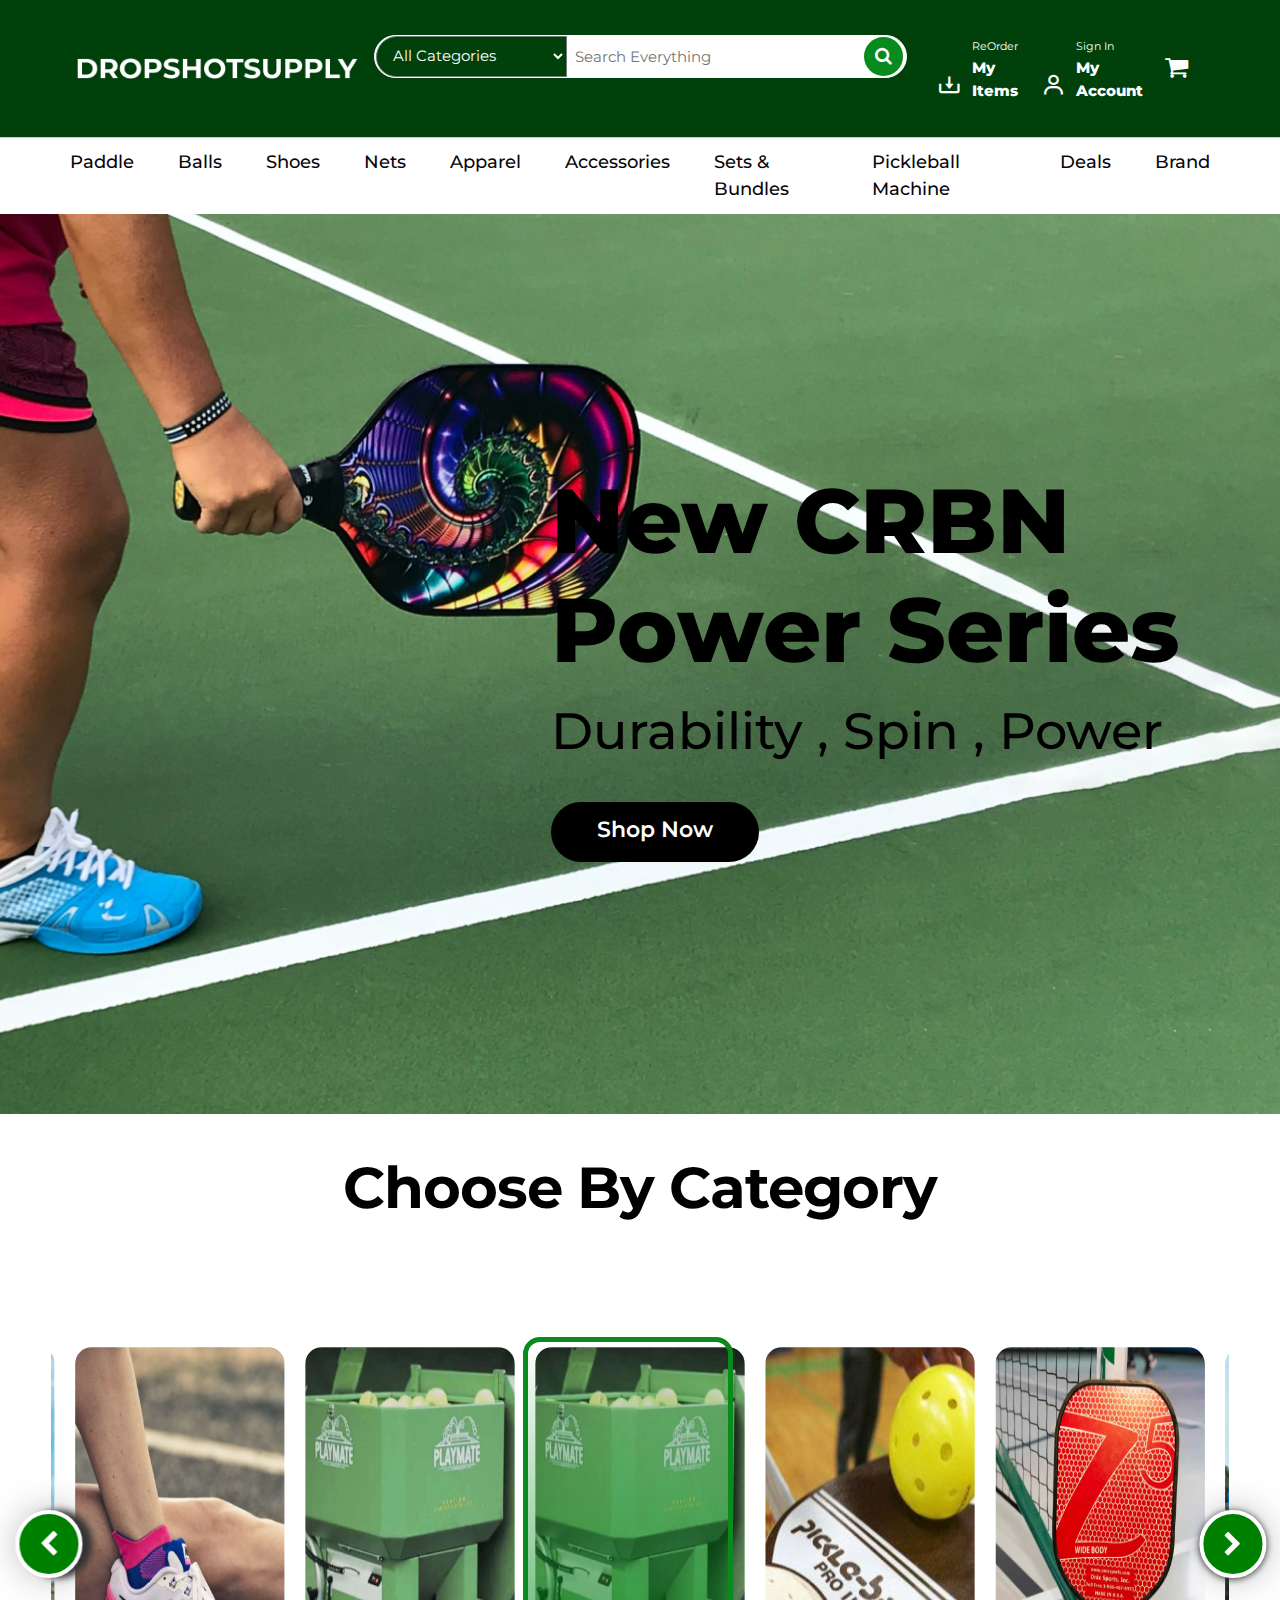
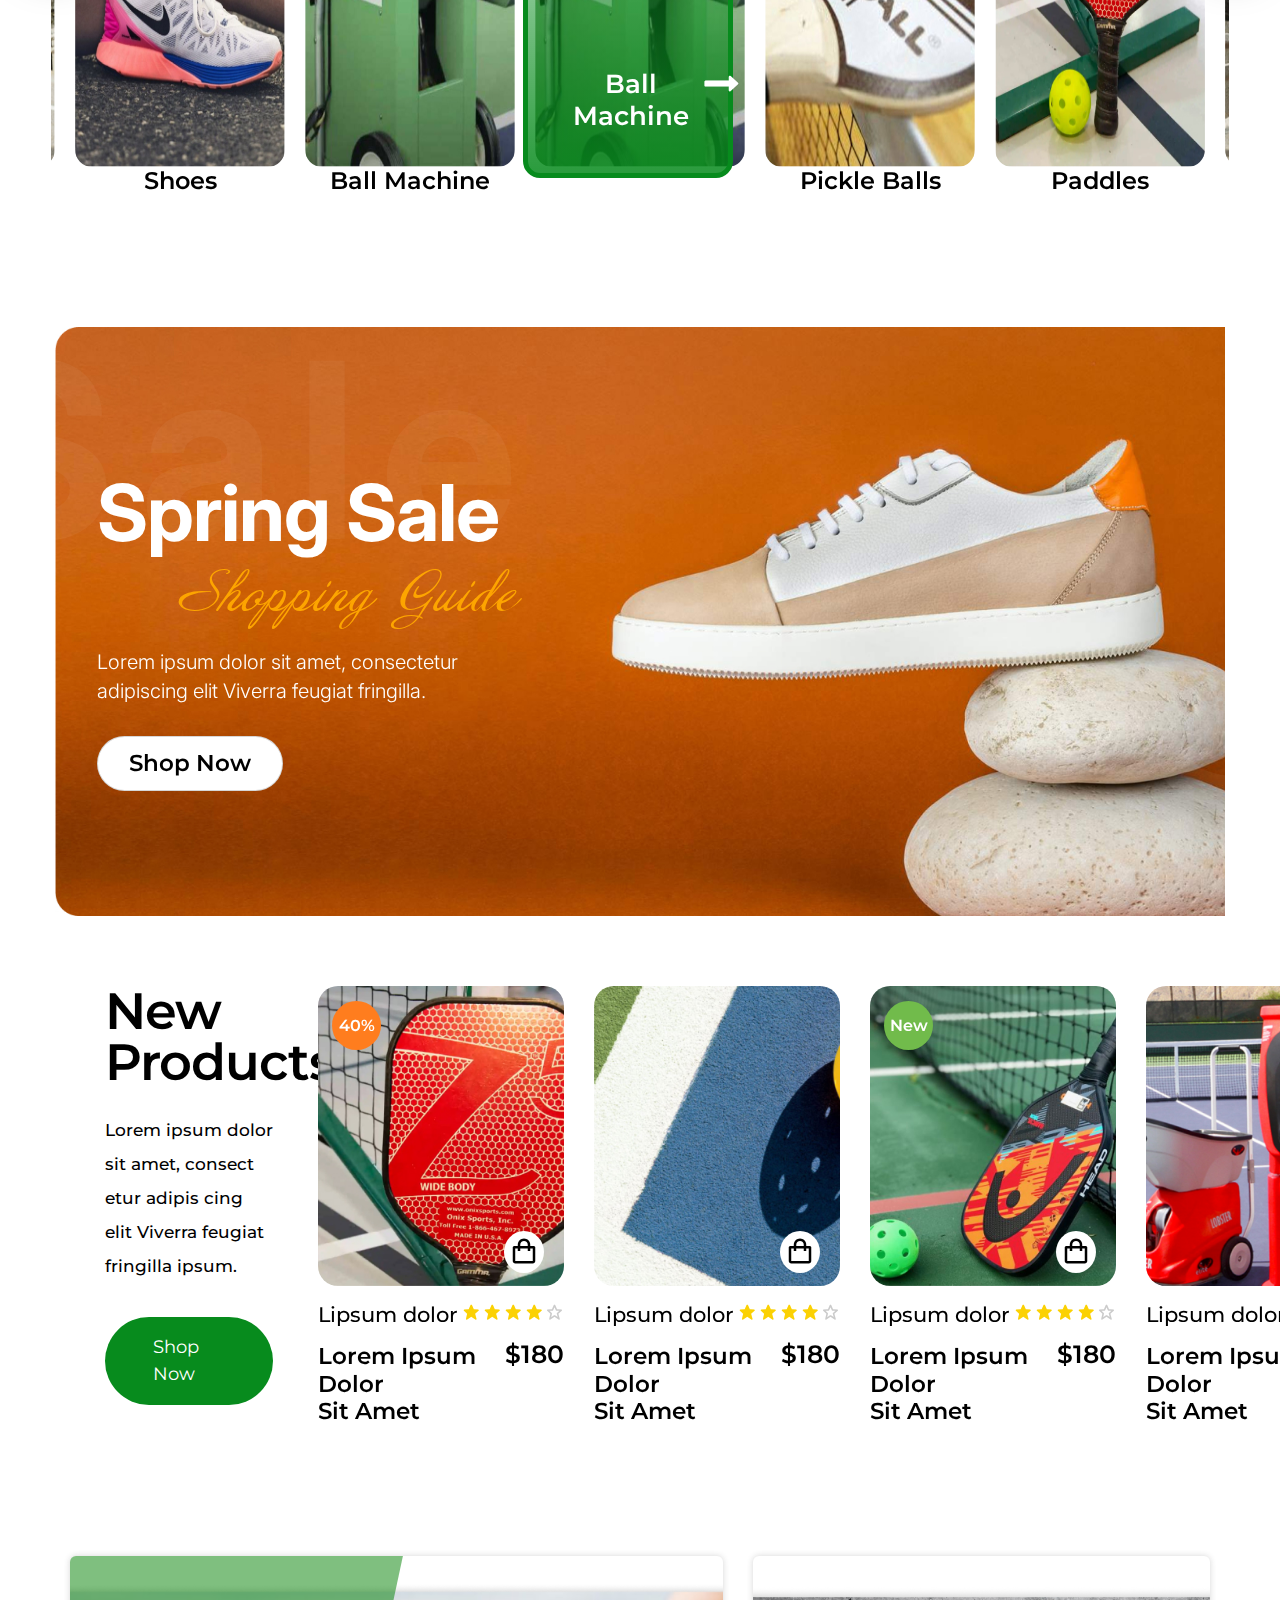
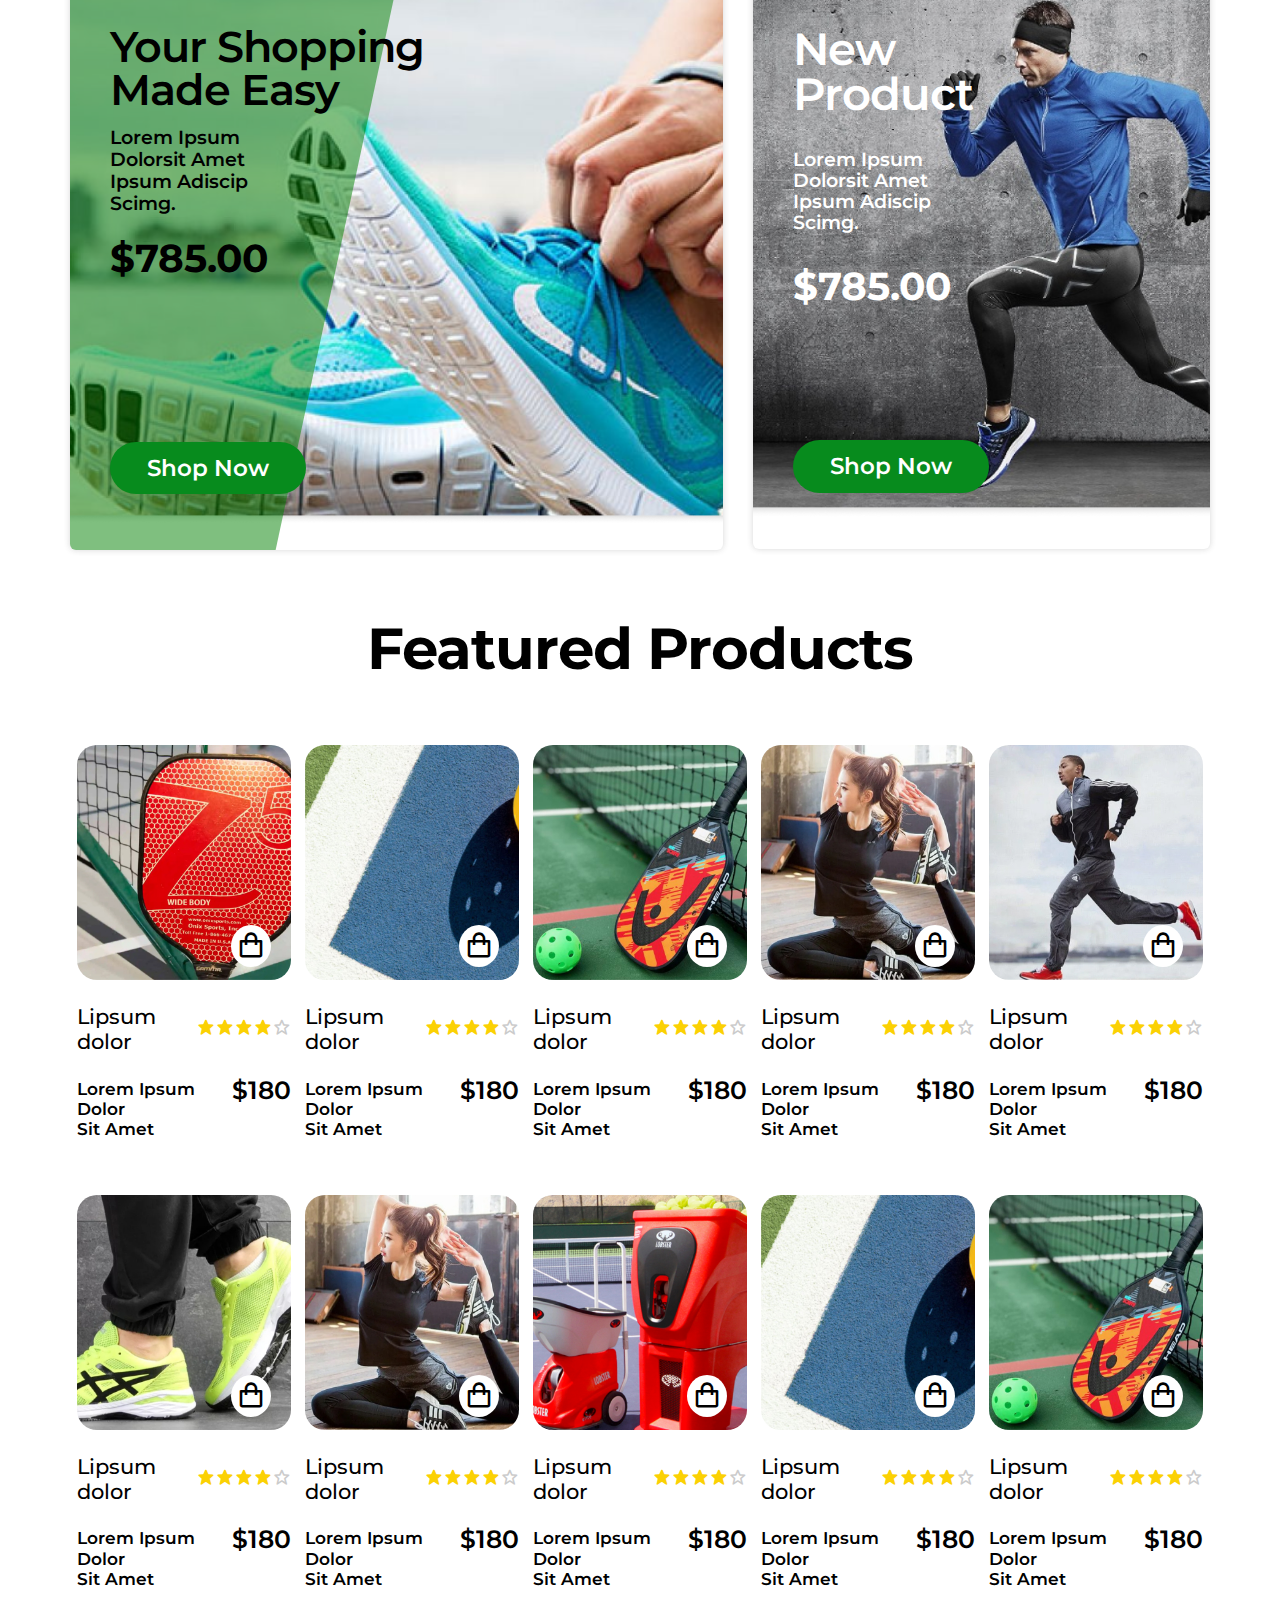
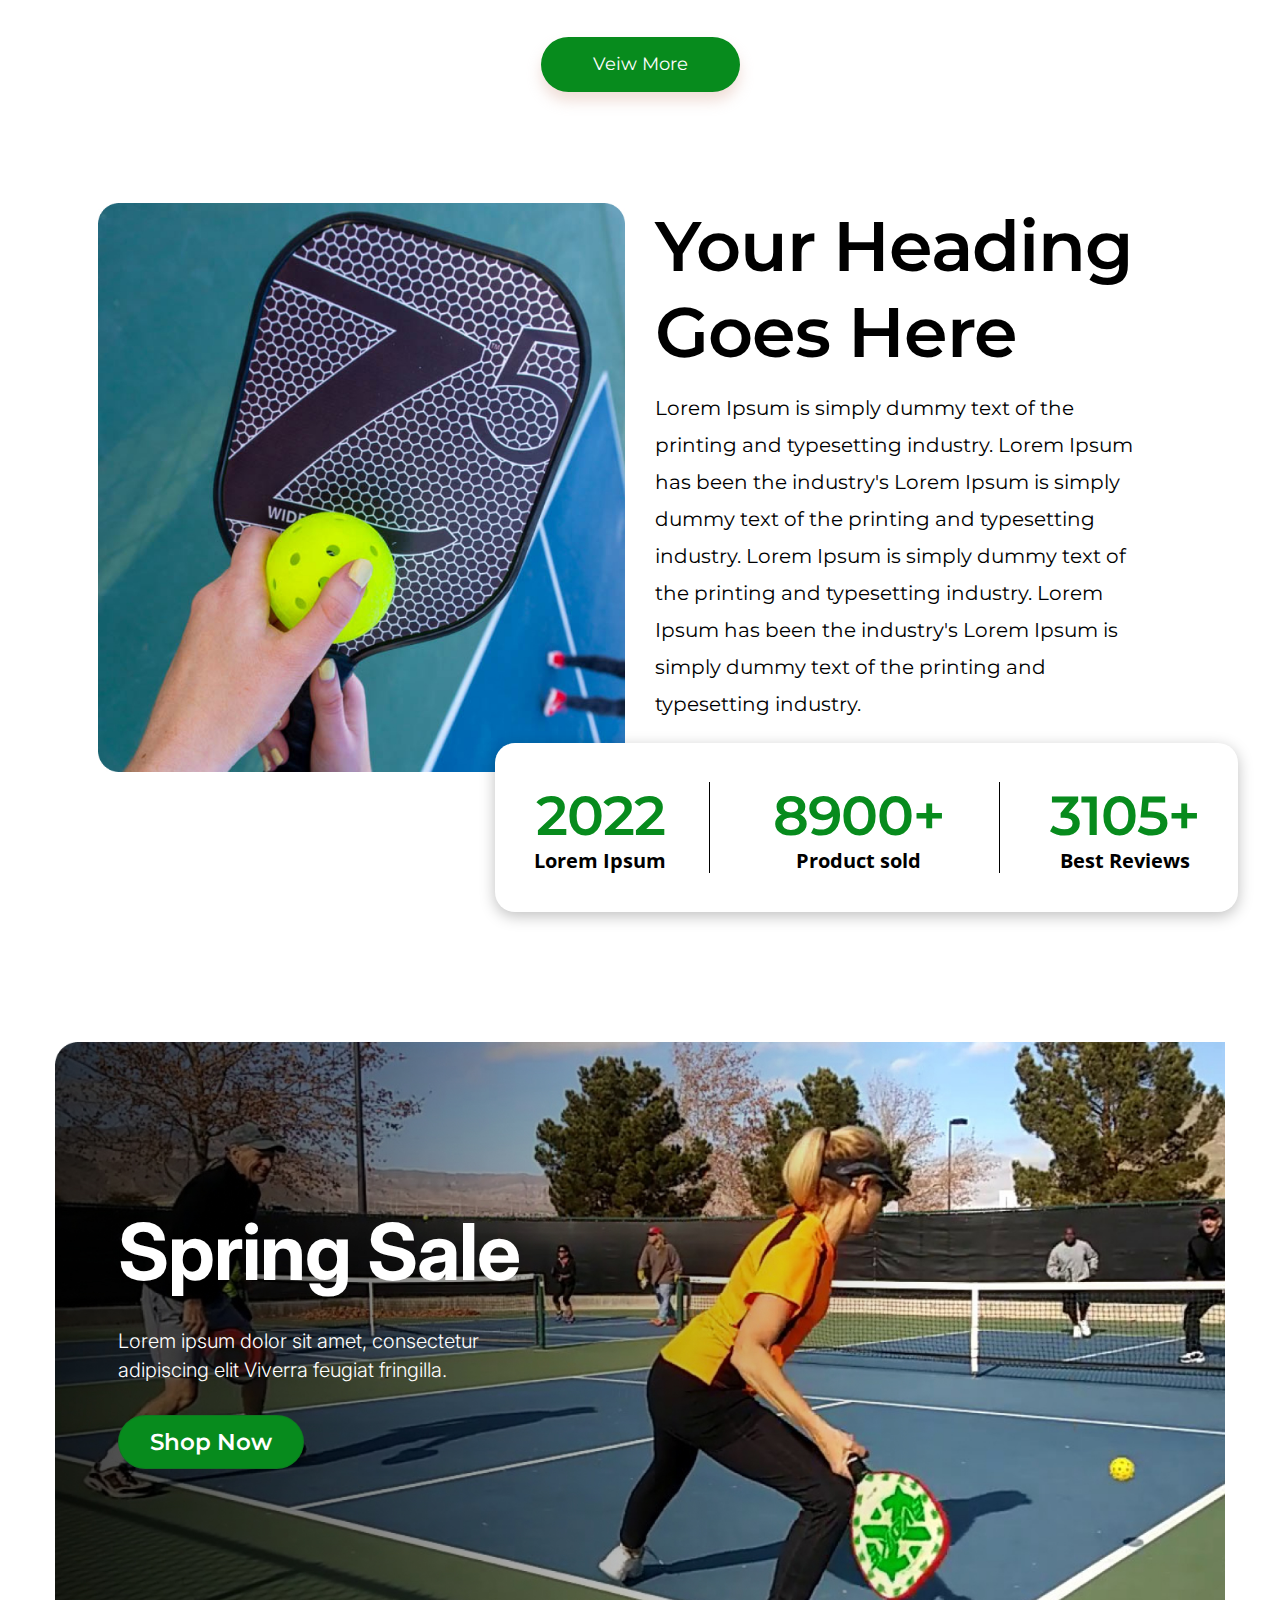
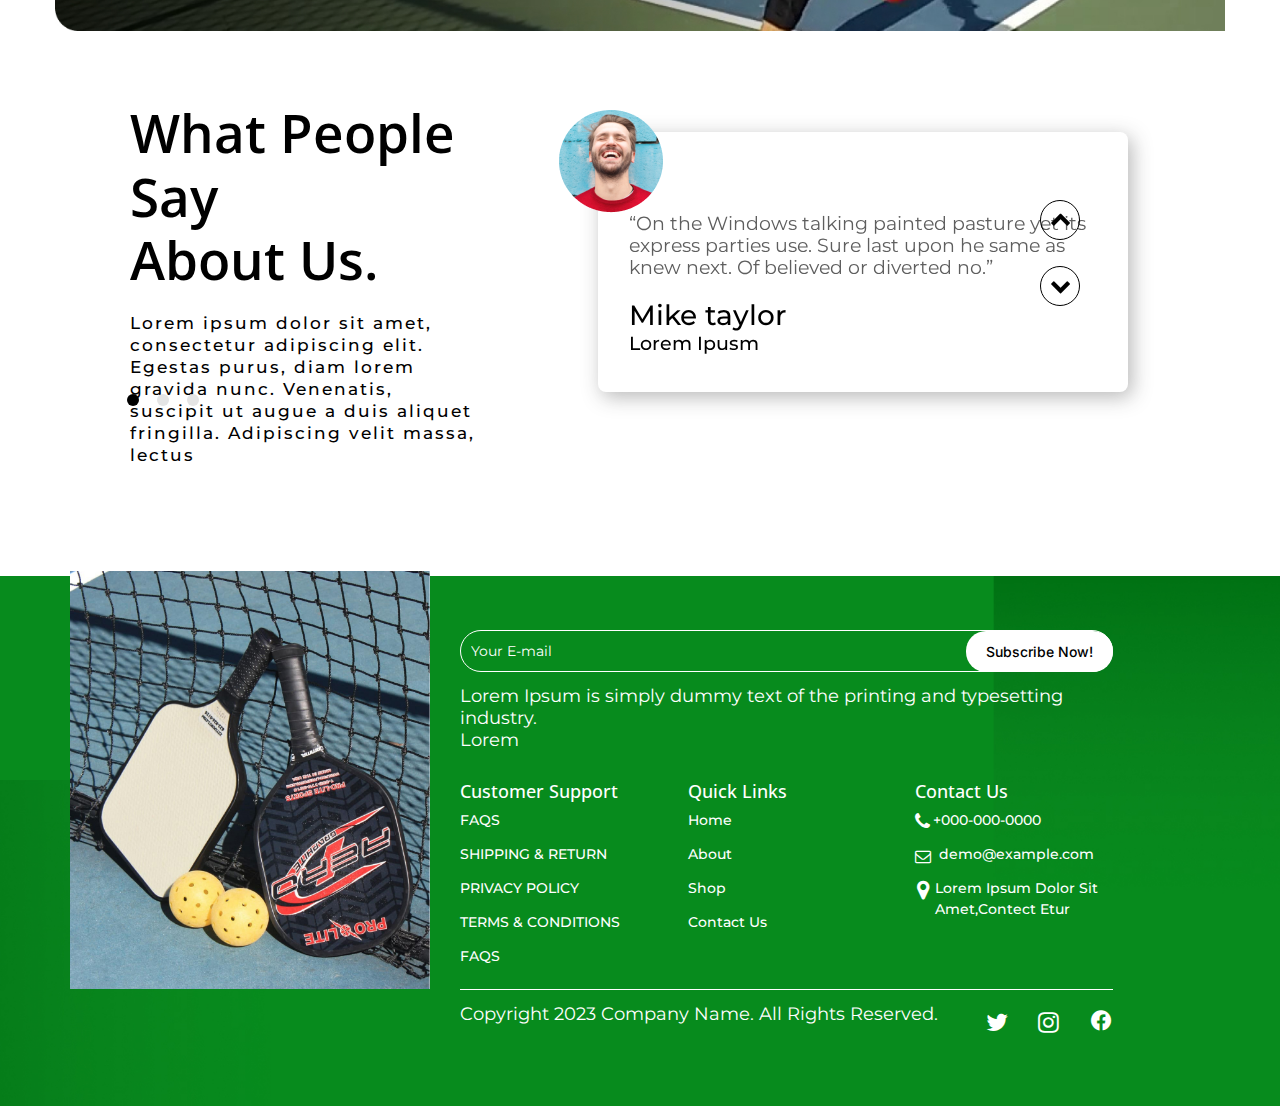
<file: index.html>
<!doctype html>
<html>

<head>
  <title>Drop Shoot</title>
  <meta charset="utf-8">
  <meta name="viewport" content="width=device-width, initial-scale=1, shrink-to-fit=no">
  <link rel="icon" href="/favicon.ico" type="image/x-icon" />
  <link href="assets/css/style.css" rel="stylesheet" type="text/css" />
  <!--[if IE]>
  <script src="assets/js/html5.js"></script>
<![endif]-->

</head>

<body>
  <noscript>
    <div id="jqcheck"><img
        src="[data-uri]"
        alt="No Script" /> Javascript is disabled. Please enable it for better working experience.</div>
  </noscript>
  <div class="mobile-nav">
    <a href="/" class="logo-main"> <img src="assets/images/logo.png" alt="*" /></a>
    <nav>
      <ul class="unstyled mainnav pbpx-15">
        <li><a href="">Home</a></li>
        <li><a href="javascript:;">About <i class="xicon icon-angle-down"></i></a>
          <ul class="firstlevel unstyled">
            <li><a href="about.html">Tables</a></li>
            <li><a href="hover-boxes.html">Hover Boxes</a></li>
            <li><a href="sidebar.html">Sidebar</a></li>
          </ul>
        </li>
        <li><a href="javascript:;">Sliders<i class="xicon icon-angle-down"></i></a>
          <ul class="firstlevel unstyled">
            <li><a href="javascript:;">drop level 1</a> </li>
            <li><a href="javascript:;">drop level 1</a></li>
            <li><a href="javascript:;">drop level 1</a></li>
          </ul>
        </li>
        <li><a href="accordion.html">Accordion</a></li>
        <li><a href="tabs.html">Tabs</a></li>
        <li><a href="gallery.html">Gallery</a></li>
        <li><a href="contact-us.html">Contact Us</a></li>
      </ul>
    </nav>
  </div>
  <main class="app-container">
    <!-- Mobile Navigation Button Start-->
    <div class="mobile-nav-btn"> <span class="lines"></span> </div>
    <!-- Mobile Navigation Button End-->


    <!-- header begin -->
    <header class="header-main">
      <div class="nav-area-full">
        <div class="container-fluid">
          <div class="row">
            <div class="col-lg-3 logo-area">
              <div class="logo"><a href="index.html"><img class="img-fluid" src="assets/images/logo.png" alt="*" /></a>
              </div>
            </div>
            <div class="col-lg-6">
              <div class="search-bar">
                <select>
                  <option>All Categories</option>
                  <option>Lorem ipsum1</option>
                  <option>Lorem ipsum2</option>
                  <option>Lorem ipsum3</option>
                </select>
                <input type="Search" placeholder="Search Everything">
                <a href="#"><i class="fa fa-search"></i></a>
              </div>
            </div>
            <div class="col-lg-3">
              <div class="accounts-detail">
                <div class="items">
                  <a href="#">
                    <span><i class='bx bx-download'></i></span>
                    <span>
                      <p>ReOrder</p>
                      My Items
                    </span>
                  </a>
                </div>
                <div class="items">
                  <a href="#">
                    <span><i class='bx bx-user'></i></span>
                    <span>
                      <p>Sign In</p>
                      My Account
                    </span>
                  </a>
                </div>
                <div class="items">
                  <a href="#">
                    <span><i class="fa fa-shopping-cart"></i></span>
                  </a>
                </div>
              </div>
            </div>
          </div>
        </div>
    </header>
    <section class="pagination">
      <div class="container">
        <div class="row">
          <div class="col-lg-12">
            <div class="main-menu d-none d-lg-block">
              <ul>
                <li><a href="#">Paddle</a></li>
                <li><a href="#">Balls</a></li>
                <li><a href="#">Shoes</a></li>
                <li><a href="#">Nets</a></li>
                <li><a href="#">Apparel</a></li>
                <li><a href="#">Accessories</a></li>
                <li><a href="#">Sets & Bundles</a></li>
                <li><a href="#">Pickleball Machine</a></li>
                <li><a href="#">Deals</a></li>
                <li><a href="#">Brand</a></li>
              </ul>
            </div>
          </div>
        </div>
      </div>
    </section>
    <!-- header end -->


    <!-- banner begin -->
    <section class="main-banner">
      <div class="banner-img">
        <img src='assets/images/banners/banner.jpg' alt='image' class='imgFluid'>
      </div>
      <div class="banner-title">
        <h1>New CRBN<br> Power Series</h1>
        <h4>Durability , Spin , Power</h4>
        <a href="#">Shop Now</a>
      </div>
    </section>
    <!-- banner end -->



    <!-- categorie begin -->
    <section class="catogorie">
      <div class="container-fluid">
        <div class="categorie-title">
          <h2>Choose By Category</h2>
        </div>
        <ul class="catogories-slider">
          <li>
            <div class="catogories-slide">
              <img src='assets/images/cat01.jpg' alt='image' class='imgFluid'>
              <h3>Ball Machine</h3>
            </div>
          </li>
          <li>
            <div class="catogories-slide">
              <img src='assets/images/cat02.jpg' alt='image' class='imgFluid'>
              <h3>Pickle Balls</h3>
            </div>
          </li>
          <li>
            <div class="catogories-slide">
              <img src='assets/images/cat03.jpg' alt='image' class='imgFluid'>
              <h3>Paddles</h3>
            </div>
          </li>
          <li>
            <div class="catogories-slide">
              <img src='assets/images/cat04.jpg' alt='image' class='imgFluid'>
              <h3>Apparel</h3>
            </div>
          </li>
          <li>
            <div class="catogories-slide">
              <img src='assets/images/cat05.jpg' alt='image' class='imgFluid'>
              <h3>Shoes</h3>
            </div>
          </li>
          <li>
            <div class="catogories-slide">
              <img src='assets/images/cat01.jpg' alt='image' class='imgFluid'>
              <h3>Ball Machine</h3>
            </div>
          </li>
        </ul>
      </div>
    </section>
    <!-- categorie end -->


    <!-- spring sale begin -->
    <section class="spring-sale">
      <div class="container">
        <div class="row">
          <div class="col-7">
            <div class="sping-titles">
              <h2>Spring Sale</h2>
              <h3>Shopping Guide</h3>
              <p>Lorem ipsum dolor sit amet, consectetur adipiscing elit Viverra feugiat fringilla.</p>
              <a href="#">Shop Now</a>
            </div>
          </div>
        </div>
        <marquee class="sales-tag" behavior="" direction="right">Spring sale Spring sale Spring sale Spring sale Spring
          sale</marquee>
        <marquee class="spring-sale-tag" behavior="" direction="left">Spring sale Spring sale Spring sale Spring sale
          Spring sale
        </marquee>
      </div>
    </section>
    <!-- spring end -->



    <!-- new product begin  -->
    <section class="new-product">
      <div class="container-fluid">
        <div class="row">
          <div class="col-lg-2">
            <div class="new-pro-title">
              <h2>New Products</h2>
              <p>Lorem ipsum dolor sit amet, consect etur adipis cing elit Viverra feugiat fringilla ipsum.</p>
              <a href="#" class="theme-btn">Shop Now</a>
            </div>
          </div>
          <div class="col-lg-10">
            <div class="row product-slider">
              <div class="col-lg-3">
                <a href="#">
                  <div class="new-pro-cart">
                    <div class="new-pro-image">
                      <img src='assets/images/new-pro01.jpg' alt='image' class='img-fluid'>
                      <div class="percent-badge">40%</div>
                      <div class="new-pro-bag"><span><i class='bx bx-shopping-bag'></i></span></div>
                    </div>
                    <div class="new-pro-cart-title">
                      <h5>Lipsum dolor</h5>
                      <ul>
                        <li><i class='bx bxs-star'></i></li>
                        <li><i class='bx bxs-star'></i></li>
                        <li><i class='bx bxs-star'></i></li>
                        <li><i class='bx bxs-star'></i></li>
                        <li><i class='bx bx-star'></i></li>
                      </ul>
                    </div>
                    <div class="new-pro-discription">
                      <h4>Lorem Ipsum Dolor<br>
                        Sit Amet</h4>
                      <p>$180</p>
                    </div>
                  </div>
                </a>
              </div>
              <div class="col-lg-3">
                <a href="#">
                  <div class="new-pro-cart">
                    <div class="new-pro-image">
                      <img src='assets/images/new-pro02.jpg' alt='image' class='img-fluid'>
                      <div class="new-pro-bag"><span><i class='bx bx-shopping-bag'></i></span></div>
                    </div>
                    <div class="new-pro-cart-title">
                      <h5>Lipsum dolor</h5>
                      <ul>
                        <li><i class='bx bxs-star'></i></li>
                        <li><i class='bx bxs-star'></i></li>
                        <li><i class='bx bxs-star'></i></li>
                        <li><i class='bx bxs-star'></i></li>
                        <li><i class='bx bx-star'></i></li>
                      </ul>
                    </div>
                    <div class="new-pro-discription">
                      <h4>Lorem Ipsum Dolor<br>
                        Sit Amet</h4>
                      <p>$180</p>
                    </div>
                  </div>
                </a>
              </div>
              <div class="col-lg-3">
                <a href="#">
                  <div class="new-pro-cart">
                    <div class="new-pro-image">
                      <img src='assets/images/new-pro03.jpg' alt='image' class='img-fluid'>
                      <div class="percent-badge new-bagde">New</div>
                      <div class="new-pro-bag"><span><i class='bx bx-shopping-bag'></i></span></div>
                    </div>
                    <div class="new-pro-cart-title">
                      <h5>Lipsum dolor</h5>
                      <ul>
                        <li><i class='bx bxs-star'></i></li>
                        <li><i class='bx bxs-star'></i></li>
                        <li><i class='bx bxs-star'></i></li>
                        <li><i class='bx bxs-star'></i></li>
                        <li><i class='bx bx-star'></i></li>
                      </ul>
                    </div>
                    <div class="new-pro-discription">
                      <h4>Lorem Ipsum Dolor<br>
                        Sit Amet</h4>
                      <p>$180</p>
                    </div>
                  </div>
                </a>
              </div>
              <div class="col-lg-3">
                <a href="#">
                  <div class="new-pro-cart">
                    <div class="new-pro-image">
                      <img src='assets/images/new-pro04.jpg' alt='image' class='img-fluid'>
                      <div class="new-pro-bag"><span><i class='bx bx-shopping-bag'></i></span></div>
                    </div>
                    <div class="new-pro-cart-title">
                      <h5>Lipsum dolor</h5>
                      <ul>
                        <li><i class='bx bxs-star'></i></li>
                        <li><i class='bx bxs-star'></i></li>
                        <li><i class='bx bxs-star'></i></li>
                        <li><i class='bx bxs-star'></i></li>
                        <li><i class='bx bx-star'></i></li>
                      </ul>
                    </div>
                    <div class="new-pro-discription">
                      <h4>Lorem Ipsum Dolor<br>
                        Sit Amet</h4>
                      <p>$180</p>
                    </div>
                  </div>
                </a>
              </div>
              <div class="col-lg-3">
                <a href="#">
                  <div class="new-pro-cart">
                    <div class="new-pro-image">
                      <img src='assets/images/new-pro01.jpg' alt='image' class='img-fluid'>
                      <div class="new-pro-bag"><span><i class='bx bx-shopping-bag'></i></span></div>
                    </div>
                    <div class="new-pro-cart-title">
                      <h5>Lipsum dolor</h5>
                      <ul>
                        <li><i class='bx bxs-star'></i></li>
                        <li><i class='bx bxs-star'></i></li>
                        <li><i class='bx bxs-star'></i></li>
                        <li><i class='bx bxs-star'></i></li>
                        <li><i class='bx bx-star'></i></li>
                      </ul>
                    </div>
                    <div class="new-pro-discription">
                      <h4>Lorem Ipsum Dolor<br>
                        Sit Amet</h4>
                      <p>$180</p>
                    </div>
                  </div>
                </a>
              </div>
            </div>
          </div>
        </div>
      </div>
    </section>
    <!-- new product end  -->


    <!-- Articles-banner-begin -->
    <section class="articles">
      <div class="container">
        <div class="row">
          <div class="col-lg-7">
            <div class="article-banner">
              <h2>your shopping<br>
                made easy</h2>
              <p>lorem ipsum dolorsit amet ipsum adiscip scimg.</p>
              <h4>$785.00</h4>
              <a href="#" class="theme-btn">Shop Now</a>
            </div>
          </div>
          <div class="col-lg-5">
            <div class="article-banner pro-article">
              <h2>New<br>
                Product</h2>
              <p>lorem ipsum dolorsit amet ipsum adiscip scimg.</p>
              <h4>$785.00</h4>
              <a href="#" class="theme-btn">Shop Now</a>
            </div>
          </div>
        </div>
      </div>
    </section>
    <!-- Articles-banner-end -->


    <!-- Feature Products begin -->
    <section class="feature-pro">
      <div class="container">
        <div class="categorie-title">
          <h2>Featured Products</h2>
        </div>
        <ul class="feature-pro-main">
          <li>
            <a href="#">
              <div class="new-pro-cart">
                <div class="new-pro-image">
                  <img src='assets/images/new-pro01.jpg' alt='image' class='img-fluid'>
                  <div class="new-pro-bag"><span><i class='bx bx-shopping-bag'></i></span></div>
                </div>
                <div class="new-pro-cart-title">
                  <h5>Lipsum dolor</h5>
                  <ul>
                    <li><i class='bx bxs-star'></i></li>
                    <li><i class='bx bxs-star'></i></li>
                    <li><i class='bx bxs-star'></i></li>
                    <li><i class='bx bxs-star'></i></li>
                    <li><i class='bx bx-star'></i></li>
                  </ul>
                </div>
                <div class="new-pro-discription">
                  <h4>Lorem Ipsum Dolor<br>
                    Sit Amet</h4>
                  <p>$180</p>
                </div>
              </div>
            </a>
          </li>
          <li>
            <a href="#">
              <div class="new-pro-cart">
                <div class="new-pro-image">
                  <img src='assets/images/new-pro02.jpg' alt='image' class='img-fluid'>
                  <div class="new-pro-bag"><span><i class='bx bx-shopping-bag'></i></span></div>
                </div>
                <div class="new-pro-cart-title">
                  <h5>Lipsum dolor</h5>
                  <ul>
                    <li><i class='bx bxs-star'></i></li>
                    <li><i class='bx bxs-star'></i></li>
                    <li><i class='bx bxs-star'></i></li>
                    <li><i class='bx bxs-star'></i></li>
                    <li><i class='bx bx-star'></i></li>
                  </ul>
                </div>
                <div class="new-pro-discription">
                  <h4>Lorem Ipsum Dolor<br>
                    Sit Amet</h4>
                  <p>$180</p>
                </div>
              </div>
            </a>
          </li>
          <li>
            <a href="#">
              <div class="new-pro-cart">
                <div class="new-pro-image">
                  <img src='assets/images/new-pro03.jpg' alt='image' class='img-fluid'>
                  <div class="new-pro-bag"><span><i class='bx bx-shopping-bag'></i></span></div>
                </div>
                <div class="new-pro-cart-title">
                  <h5>Lipsum dolor</h5>
                  <ul>
                    <li><i class='bx bxs-star'></i></li>
                    <li><i class='bx bxs-star'></i></li>
                    <li><i class='bx bxs-star'></i></li>
                    <li><i class='bx bxs-star'></i></li>
                    <li><i class='bx bx-star'></i></li>
                  </ul>
                </div>
                <div class="new-pro-discription">
                  <h4>Lorem Ipsum Dolor<br>
                    Sit Amet</h4>
                  <p>$180</p>
                </div>
              </div>
            </a>
          </li>
          <li>
            <a href="#">
              <div class="new-pro-cart">
                <div class="new-pro-image">
                  <img src='assets/images/new-pro05.jpg' alt='image' class='img-fluid'>
                  <div class="new-pro-bag"><span><i class='bx bx-shopping-bag'></i></span></div>
                </div>
                <div class="new-pro-cart-title">
                  <h5>Lipsum dolor</h5>
                  <ul>
                    <li><i class='bx bxs-star'></i></li>
                    <li><i class='bx bxs-star'></i></li>
                    <li><i class='bx bxs-star'></i></li>
                    <li><i class='bx bxs-star'></i></li>
                    <li><i class='bx bx-star'></i></li>
                  </ul>
                </div>
                <div class="new-pro-discription">
                  <h4>Lorem Ipsum Dolor<br>
                    Sit Amet</h4>
                  <p>$180</p>
                </div>
              </div>
            </a>
          </li>
          <li>
            <a href="#">
              <div class="new-pro-cart">
                <div class="new-pro-image">
                  <img src='assets/images/new-pro06.jpg' alt='image' class='img-fluid'>
                  <div class="new-pro-bag"><span><i class='bx bx-shopping-bag'></i></span></div>
                </div>
                <div class="new-pro-cart-title">
                  <h5>Lipsum dolor</h5>
                  <ul>
                    <li><i class='bx bxs-star'></i></li>
                    <li><i class='bx bxs-star'></i></li>
                    <li><i class='bx bxs-star'></i></li>
                    <li><i class='bx bxs-star'></i></li>
                    <li><i class='bx bx-star'></i></li>
                  </ul>
                </div>
                <div class="new-pro-discription">
                  <h4>Lorem Ipsum Dolor<br>
                    Sit Amet</h4>
                  <p>$180</p>
                </div>
              </div>
            </a>
          </li>
        </ul>
        <ul class="feature-pro-main">
          <li>
            <a href="#">
              <div class="new-pro-cart">
                <div class="new-pro-image">
                  <img src='assets/images/new-pro07.jpg' alt='image' class='img-fluid'>
                  <div class="new-pro-bag"><span><i class='bx bx-shopping-bag'></i></span></div>
                </div>
                <div class="new-pro-cart-title">
                  <h5>Lipsum dolor</h5>
                  <ul>
                    <li><i class='bx bxs-star'></i></li>
                    <li><i class='bx bxs-star'></i></li>
                    <li><i class='bx bxs-star'></i></li>
                    <li><i class='bx bxs-star'></i></li>
                    <li><i class='bx bx-star'></i></li>
                  </ul>
                </div>
                <div class="new-pro-discription">
                  <h4>Lorem Ipsum Dolor<br>
                    Sit Amet</h4>
                  <p>$180</p>
                </div>
              </div>
            </a>
          </li>
          <li>
            <a href="#">
              <div class="new-pro-cart">
                <div class="new-pro-image">
                  <img src='assets/images/new-pro05.jpg' alt='image' class='img-fluid'>
                  <div class="new-pro-bag"><span><i class='bx bx-shopping-bag'></i></span></div>
                </div>
                <div class="new-pro-cart-title">
                  <h5>Lipsum dolor</h5>
                  <ul>
                    <li><i class='bx bxs-star'></i></li>
                    <li><i class='bx bxs-star'></i></li>
                    <li><i class='bx bxs-star'></i></li>
                    <li><i class='bx bxs-star'></i></li>
                    <li><i class='bx bx-star'></i></li>
                  </ul>
                </div>
                <div class="new-pro-discription">
                  <h4>Lorem Ipsum Dolor<br>
                    Sit Amet</h4>
                  <p>$180</p>
                </div>
              </div>
            </a>
          </li>
          <li>
            <a href="#">
              <div class="new-pro-cart">
                <div class="new-pro-image">
                  <img src='assets/images/new-pro04.jpg' alt='image' class='img-fluid'>
                  <div class="new-pro-bag"><span><i class='bx bx-shopping-bag'></i></span></div>
                </div>
                <div class="new-pro-cart-title">
                  <h5>Lipsum dolor</h5>
                  <ul>
                    <li><i class='bx bxs-star'></i></li>
                    <li><i class='bx bxs-star'></i></li>
                    <li><i class='bx bxs-star'></i></li>
                    <li><i class='bx bxs-star'></i></li>
                    <li><i class='bx bx-star'></i></li>
                  </ul>
                </div>
                <div class="new-pro-discription">
                  <h4>Lorem Ipsum Dolor<br>
                    Sit Amet</h4>
                  <p>$180</p>
                </div>
              </div>
            </a>
          </li>
          <li>
            <a href="#">
              <div class="new-pro-cart">
                <div class="new-pro-image">
                  <img src='assets/images/new-pro02.jpg' alt='image' class='img-fluid'>
                  <div class="new-pro-bag"><span><i class='bx bx-shopping-bag'></i></span></div>
                </div>
                <div class="new-pro-cart-title">
                  <h5>Lipsum dolor</h5>
                  <ul>
                    <li><i class='bx bxs-star'></i></li>
                    <li><i class='bx bxs-star'></i></li>
                    <li><i class='bx bxs-star'></i></li>
                    <li><i class='bx bxs-star'></i></li>
                    <li><i class='bx bx-star'></i></li>
                  </ul>
                </div>
                <div class="new-pro-discription">
                  <h4>Lorem Ipsum Dolor<br>
                    Sit Amet</h4>
                  <p>$180</p>
                </div>
              </div>
            </a>
          </li>
          <li>
            <a href="#">
              <div class="new-pro-cart">
                <div class="new-pro-image">
                  <img src='assets/images/new-pro03.jpg' alt='image' class='img-fluid'>
                  <div class="new-pro-bag"><span><i class='bx bx-shopping-bag'></i></span></div>
                </div>
                <div class="new-pro-cart-title">
                  <h5>Lipsum dolor</h5>
                  <ul>
                    <li><i class='bx bxs-star'></i></li>
                    <li><i class='bx bxs-star'></i></li>
                    <li><i class='bx bxs-star'></i></li>
                    <li><i class='bx bxs-star'></i></li>
                    <li><i class='bx bx-star'></i></li>
                  </ul>
                </div>
                <div class="new-pro-discription">
                  <h4>Lorem Ipsum Dolor<br>
                    Sit Amet</h4>
                  <p>$180</p>
                </div>
              </div>
            </a>
          </li>
        </ul>
        <div class="view-btn">
          <a href="#" class="theme-btn">Veiw More</a>
        </div>
      </div>
    </section>
    <!-- Feature Products end -->


    <!-- about us begin -->
    <section class="about-us">
      <div class="container">
        <div class="row">
          <div class="col-lg-6 aboutimg">
            <img src='assets/images/about-us-img.jpg' alt='image' class='img-fluid'>
          </div>
          <div class="col-lg-6">
            <div class="about-text">
              <h2>Your Heading<br> Goes Here</h2>
              <p>Lorem Ipsum is simply dummy text of the printing and typesetting industry. Lorem Ipsum has been the
                industry's Lorem
                Ipsum is simply dummy text of the printing and typesetting industry. Lorem Ipsum is simply dummy text of
                the printing
                and typesetting industry. Lorem Ipsum has been the industry's Lorem Ipsum is simply dummy text of the
                printing and
                typesetting industry.</p>
              <ul class="products-reviews">
                <li>
                  <h2>2022</h2>
                  <h4>Lorem Ipsum</h4>
                </li>
                <li>
                  <h2>8900+</h2>
                  <h4>Product sold</h4>
                </li>
                <li>
                  <h2>3105+</h2>
                  <h4>Best Reviews</h4>
                </li>
              </ul>
            </div>
          </div>
        </div>
      </div>
    </section>
    <!-- about us end -->



    <!-- dummy content begin -->
    <section class="spring-sale dummy-bg">
      <div class="container">
        <div class="row">
          <div class="col-7">
            <div class="sping-titles">
              <h2>Spring Sale</h2>
              <p>Lorem ipsum dolor sit amet, consectetur adipiscing elit Viverra feugiat fringilla.</p>
              <a href="#" class="theme-btn">Shop Now</a>
            </div>
          </div>
        </div>
      </div>
    </section>
    <!-- dummy content  -->


    <!-- testimonial begin -->
    <section class="testimonial">
      <div class="container">
        <div class="row">
          <div class="col-lg-5">
            <div class="testimonial-detail">
              <h3>What people say <br>
                about Us.</h3>
              <p>Lorem ipsum dolor sit amet, consectetur adipiscing elit. Egestas purus, diam lorem gravida nunc.
                Venenatis, suscipit ut
                augue a duis aliquet fringilla. Adipiscing velit massa, lectus</p>
            </div>
          </div>
          <div class="col-lg-7">
            <div class="testimonial-slider">
              <div class="testimonial-side">
                <img src='assets/images/testimonial-img.png' alt='image' class='testimonial-img'>
                <p>“On the Windows talking painted pasture yet its express parties use. Sure last upon he same as knew
                  next. Of believed or
                  diverted no.”</p>
                <h3>Mike taylor</h3>
                <h4>Lorem Ipusm</h4>
              </div>
              <div class="testimonial-side">
                <img src='assets/images/testimonial-img.png' alt='image' class='testimonial-img'>
                <p>“On the Windows talking painted pasture yet its express parties use. Sure last upon he same as knew
                  next. Of believed or
                  diverted no.”</p>
                <h3>Mike taylor</h3>
                <h4>Lorem Ipusm</h4>
              </div>
              <div class="testimonial-side">
                <img src='assets/images/testimonial-img.png' alt='image' class='testimonial-img'>
                <p>“On the Windows talking painted pasture yet its express parties use. Sure last upon he same as knew
                  next. Of believed or
                  diverted no.”</p>
                <h3>Mike taylor</h3>
                <h4>Lorem Ipusm</h4>
              </div>
            </div>
          </div>
        </div>
      </div>
    </section>
    <!-- testimonial end -->


    <!-- footer begin -->
    <section class="footer">
      <div class="container">
        <div class="row ">
          <div class="col-lg-4">
            <img src='assets/images/ftr-img.jpg' alt='image' class='img-fluid'>
          </div>
          <div class="col-lg-7">
            <div class="footer-detail">
              <input type="name" name="" id="" placeholder="Your E-mail" required>
              <a href="#" class="sub-btn">Subscribe Now!</a>
              <p>Lorem Ipsum is simply dummy text of the printing and typesetting industry.<br> Lorem</p>
              <div class="ftr-pagination">
                <div class="row">
                  <div class="col-lg-4">
                    <ul class="customer-supp">
                      <li>
                        <h4>Customer Support</h4>
                      </li>
                      <li><a href="#">FAQS</a></li>
                      <li><a href="#">SHIPPING & RETURN</a></li>
                      <li><a href="#">PRIVACY POLICY</a></li>
                      <li><a href="#">TERMS & CONDITIONS</a></li>
                      <li><a href="#">FAQS</a></li>
                    </ul>
                  </div>
                  <div class="col-lg-4">
                    <ul class="quick-link">
                      <li>
                        <h4>Quick Links</h4>
                      </li>
                      <li><a href="#">Home</a></li>
                      <li><a href="#">About</a></li>
                      <li><a href="#">Shop</a></li>
                      <li><a href="#">Contact Us</a></li>
                    </ul>
                  </div>
                  <div class="col-lg-4">
                    <ul class="contct-info">
                      <li>
                        <h4>Contact Us</h4>
                      </li>
                      <li><a href="#">+000-000-0000</a></li>
                      <li><a href="#">demo@example.com</a></li>
                      <li><a href="#">Lorem Ipsum Dolor Sit Amet,Contect Etur</a></li>
                    </ul>
                  </div>
                </div>
              </div>
              <div class="copyrights">
                <p>Copyright 2023 Company Name. All Rights Reserved.</p>
                <ul>
                  <li><a href=""><i class="fa fa-twitter"></i></a></li>
                  <li><a href=""><i class="fa fa-instagram"></i></a></li>
                  <li><a href=""><i class='bx bxl-facebook-circle'></i></a></li>
                </ul>
              </div>
            </div>
          </div>
        </div>
    </section>
    <!-- footer end -->





  </main>
  <script src="assets/js/jquery.min.js"></script>
  <script type="text/javascript" src="assets/js/bootstrap.min.js"></script>
  <script type="text/javascript" src="assets/js/slick.js"></script>
  <script type="text/javascript" src="assets/js/jquery.fancybox.min.js"></script>
  <script type="text/javascript" src="assets/js/wow.js"></script>
  <script type="text/javascript" src="assets/js/functions.js"></script>

  <!-- scroll top car
<div class="car-top"><span>
<img src="assets/images/car.png" alt="Top" title="Back to top" />
</span></div>
-->

</body>

</html>
</file>
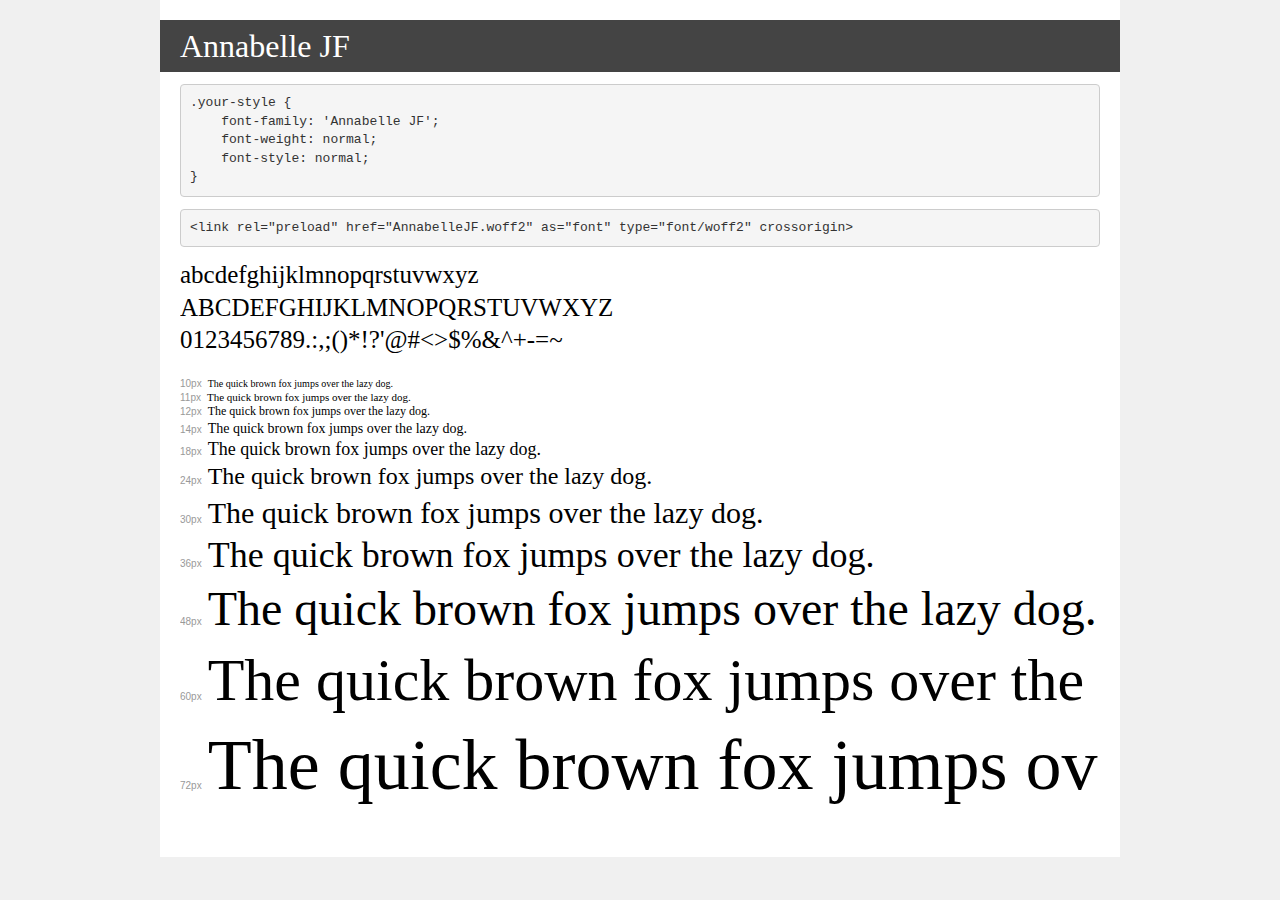
<file: assets/fonts/demo.html>
<!DOCTYPE html>
<html lang="en">
<head>
    <meta charset="utf-8">
    <meta http-equiv="X-UA-Compatible" content="IE=edge">
    <meta name="viewport" content="width=device-width, initial-scale=1">
    <meta name="robots" content="noindex, noarchive">
    <meta name="format-detection" content="telephone=no">
    <title>Transfonter demo</title>
    <link href="stylesheet.css" rel="stylesheet">
    <style>
        /*
        http://meyerweb.com/eric/tools/css/reset/
        v2.0 | 20110126
        License: none (public domain)
        */
        html, body, div, span, applet, object, iframe,
        h1, h2, h3, h4, h5, h6, p, blockquote, pre,
        a, abbr, acronym, address, big, cite, code,
        del, dfn, em, img, ins, kbd, q, s, samp,
        small, strike, strong, sub, sup, tt, var,
        b, u, i, center,
        dl, dt, dd, ol, ul, li,
        fieldset, form, label, legend,
        table, caption, tbody, tfoot, thead, tr, th, td,
        article, aside, canvas, details, embed,
        figure, figcaption, footer, header, hgroup,
        menu, nav, output, ruby, section, summary,
        time, mark, audio, video {
            margin: 0;
            padding: 0;
            border: 0;
            font-size: 100%;
            font: inherit;
            vertical-align: baseline;
        }
        /* HTML5 display-role reset for older browsers */
        article, aside, details, figcaption, figure,
        footer, header, hgroup, menu, nav, section {
            display: block;
        }
        body {
            line-height: 1;
        }
        ol, ul {
            list-style: none;
        }
        blockquote, q {
            quotes: none;
        }
        blockquote:before, blockquote:after,
        q:before, q:after {
            content: '';
            content: none;
        }
        table {
            border-collapse: collapse;
            border-spacing: 0;
        }
        /* demo styles */
        body {
            background: #f0f0f0;
            color: #000;
        }
        .page {
            background: #fff;
            width: 920px;
            margin: 0 auto;
            padding: 20px 20px 0 20px;
            overflow: hidden;
        }
        .font-container {
            overflow-x: auto;
            overflow-y: hidden;
            margin-bottom: 40px;
            line-height: 1.3;
            white-space: nowrap;
            padding-bottom: 5px;
        }
        h1 {
            position: relative;
            background: #444;
            font-size: 32px;
            color: #fff;
            padding: 10px 20px;
            margin: 0 -20px 12px -20px;
        }
        .letters {
            font-size: 25px;
            margin-bottom: 20px;
        }
        .s10:before {
            content: '10px';
        }
        .s11:before {
            content: '11px';
        }
        .s12:before {
            content: '12px';
        }
        .s14:before {
            content: '14px';
        }
        .s18:before {
            content: '18px';
        }
        .s24:before {
            content: '24px';
        }
        .s30:before {
            content: '30px';
        }
        .s36:before {
            content: '36px';
        }
        .s48:before {
            content: '48px';
        }
        .s60:before {
            content: '60px';
        }
        .s72:before {
            content: '72px';
        }
        .s10:before, .s11:before, .s12:before, .s14:before,
        .s18:before, .s24:before, .s30:before, .s36:before,
        .s48:before, .s60:before, .s72:before {
            font-family: Arial, sans-serif;
            font-size: 10px;
            font-weight: normal;
            font-style: normal;
            color: #999;
            padding-right: 6px;
        }
        pre {
            display: block;
            padding: 9px;
            margin: 0 0 12px;
            font-family: Monaco, Menlo, Consolas, "Courier New", monospace;
            font-size: 13px;
            line-height: 1.428571429;
            color: #333;
            font-weight: normal;
            font-style: normal;
            background-color: #f5f5f5;
            border: 1px solid #ccc;
            overflow-x: auto;
            border-radius: 4px;
        }
        /* responsive */
        @media (max-width: 959px) {
            .page {
                width: auto;
                margin: 0;
            }
        }
    </style>
</head>
<body>
<div class="page">
    <div class="demo">
        <h1 style="font-family: 'Annabelle JF'; font-weight: normal; font-style: normal;">Annabelle JF</h1>
        <pre title="Usage">.your-style {
    font-family: 'Annabelle JF';
    font-weight: normal;
    font-style: normal;
}</pre>
        <pre title="Preload (optional)">
&lt;link rel=&quot;preload&quot; href=&quot;AnnabelleJF.woff2&quot; as=&quot;font&quot; type=&quot;font/woff2&quot; crossorigin&gt;</pre>
        <div class="font-container" style="font-family: 'Annabelle JF'; font-weight: normal; font-style: normal;">
            <p class="letters">
                abcdefghijklmnopqrstuvwxyz<br>
ABCDEFGHIJKLMNOPQRSTUVWXYZ<br>
                0123456789.:,;()*!?'@#&lt;&gt;$%&^+-=~
            </p>
            <p class="s10" style="font-size: 10px;">The quick brown fox jumps over the lazy dog.</p>
            <p class="s11" style="font-size: 11px;">The quick brown fox jumps over the lazy dog.</p>
            <p class="s12" style="font-size: 12px;">The quick brown fox jumps over the lazy dog.</p>
            <p class="s14" style="font-size: 14px;">The quick brown fox jumps over the lazy dog.</p>
            <p class="s18" style="font-size: 18px;">The quick brown fox jumps over the lazy dog.</p>
            <p class="s24" style="font-size: 24px;">The quick brown fox jumps over the lazy dog.</p>
            <p class="s30" style="font-size: 30px;">The quick brown fox jumps over the lazy dog.</p>
            <p class="s36" style="font-size: 36px;">The quick brown fox jumps over the lazy dog.</p>
            <p class="s48" style="font-size: 48px;">The quick brown fox jumps over the lazy dog.</p>
            <p class="s60" style="font-size: 60px;">The quick brown fox jumps over the lazy dog.</p>
            <p class="s72" style="font-size: 72px;">The quick brown fox jumps over the lazy dog.</p>
        </div>
    </div>

</div>
</body>
</html>
</file>
<file: assets/css/style.css>
@import url('https://fonts.googleapis.com/css?family=Roboto:300,400,400i,500,700,900|Open+Sans:300,400,600,700');
@import url('https://fonts.googleapis.com/css2?family=Inter:wght@100;300;500;700;800;900&display=swap');
@import url('https://netdna.bootstrapcdn.com/font-awesome/4.7.0/css/font-awesome.min.css');
@import url('https://fonts.googleapis.com/css2?family=Montserrat:wght@100;200;300;400;500;600;700;800;900&display=swap');
@import url("https://unpkg.com/boxicons@2.0.9/css/boxicons.min.css");
@import url("https://fonts.googleapis.com/css?family=Material+Icons|Material+Icons+Outlined|Material+Icons+Two+Tone|Material+Icons+Round|Material+Icons+Sharp");
@import url('../css/bootstrap.css');
@import url('../css/animate.css');
@import url('../css/jquery.fancybox.min.css');
@import url('../css/slick.css');
@import url('../css/xicon.css');
@import url('../css/variables.css');
@import url('../css/mobile-nav.css');


/* custom font */
@font-face {
  font-family: 'Annabelle JF';
  src: url('../fonts/AnnabelleJF.eot');
  src: url('../fonts/AnnabelleJF.eot?#iefix') format('embedded-opentype'),
    url('../fonts/AnnabelleJF.woff2') format('woff2'),
    url('../fonts/AnnabelleJF.woff') format('woff'),
    url('../fonts/AnnabelleJF.ttf') format('truetype');
  font-weight: normal;
  font-style: normal;
  font-display: swap;
}


#jqcheck {
  background: #fff9d7;
  text-align: center;
  color: #333;
  padding: 10px 0px;
  font-size: 13px;
  font-weight: bold;
  position: fixed;
  z-index: 9991;
  width: 100%;
  font-family: Arial, Helvetica, sans-serif;
}

* {
  margin: 0px;
  padding: 0px;
}

/* text selection color */
::-moz-selection {
  background: var(--primary-color);
  color: var(--theme-white);
  text-shadow: none;
}

::selection {
  background: var(--primary-color);
  color: var(--theme-white);
  text-shadow: none;
}

/* browser scroller style */
::-webkit-scrollbar {
  width: 10px;
  height: 10px;
}

::-webkit-scrollbar-button:start:decrement,
::-webkit-scrollbar-button:end:increment {
  display: none;
}

::-webkit-scrollbar-track-piece {
  background-color: #ecedf1;
  -webkit-border-radius: 0px;
  border-left: 1px solid #888;
}

::-webkit-scrollbar-thumb:vertical {
  -webkit-border-radius: 0px;
  background: var(--primary-color);
}

body {
  font-family: 'Montserrat', sans-serif;
  color: var(--default-color);
  font-size: var(--base-font-size);
}

.ff-primary {
  font-family: var(--base-font-family);
}

.ff-secondary {
  font-family: var(--secondary-font-family);
}

.fc-primary {
  color: var(--primary-color);
}

.fc-secondary {
  color: var(--secondary-color);
}

.fc-dark {
  color: var(--dark-color);
}

.fc-lite {
  color: var(--lite-color);
}

h1,
.h1,
h2,
.h2,
h3,
.h3,
h4,
.h4,
h5,
.h5,
h6,
.h6,
p {
  margin: 0;
  padding: 0;
}

h1,
.h1,
h2,
.h2 {
  font-family: var(--heading-font-family-primary);
}

h3,
.h3,
h4,
.h4,
h5,
.h5,
h6,
.h6 {
  font-family: var(--secondary-font-family);
}

h2,
.h2 {
  font-size: 6.7vmin;
}

h3,
.h3 {
  font-size: var(--font-size-h3);
}

h4,
.h4 {
  font-size: var(--font-size-h4);
}

h5,
.h5 {
  font-size: var(--font-size-h5);
}

h6,
.h6 {
  font-size: var(--font-size-h6);
}

p {
  font-size: var(--base-font-size);
}

p {
  font-weight: 400;
  line-height: 22px;
  padding: 0 0 20px;
  margin: 0px;
}

/*** theme sections padding ***/
.sec-padding-100 {
  padding: 100px 0;
}

.sec-padding-90 {
  padding: 90px 0;
}

.sec-padding-80 {
  padding: 80px 0;
}

.sec-padding-70 {
  padding: 70px 0;
}

.sec-padding-60 {
  padding: 60px 0;
}

.sec-padding-xlarge {
  padding: 50px 0;
}

.sec-padding-large {
  padding: 40px 0;
}

.sec-padding-medium {
  padding: 30px 0;
}

.sec-padding-small {
  padding: 25px 0;
}

.sec-padding-xsmall {
  padding: 10px 0;
}

/*** theme sections margin ***/
.sec-margin-100 {
  margin: 100px 0;
}

.sec-margin-90 {
  margin: 90px 0;
}

.sec-margin-80 {
  margin: 80px 0;
}

.sec-margin-70 {
  margin: 70px 0;
}

.sec-margin-60 {
  margin: 60px 0;
}

.sec-margin-xlarge {
  margin: 50px 0;
}

.sec-margin-large {
  margin: 40px 0;
}

.sec-margin-medium {
  margin: 30px 0;
}

.sec-margin-small {
  margin: 25px 0;
}

.sec-margin-xsmall {
  margin: 10px 0;
}

/*** no padding, no marging ***/
.p-0 {
  padding: 0;
}

.pt-0 {
  padding-top: 0px;
}

.pb-0 {
  padding-bottom: 0px;
}

.pl-0 {
  padding-left: 0px;
}

.pr-0 {
  padding-right: 0px;
}

.m-0 {
  margin: 0;
}

.mt-0 {
  margin-top: 0px;
}

.mb-0 {
  margin-bottom: 0px;
}

.ml-0 {
  margin-left: 0px;
}

.mr-0 {
  margin-right: 0px;
}

p strong {
  color: black;
}

p span {
  color: black;
}

a:hover {
  text-decoration: none;
}

a:focus {
  outline: none;
  text-decoration: none;
}

img {
  border: 0px;
  outline: none;
}

/*img { max-width: 100%;  }*/
ul,
li {
  list-style-type: none;
}

.relative {
  position: relative;
}

h2,
.h2 {
  color: #000000;
  line-height: 1;
  font-weight: 600;
  padding: 0 0 15px 0;
  position: relative;
  letter-spacing: -1px;
}

h2 span,
.h2 span {
  color: var(--primary-color);
}

a {
  text-decoration: none;
}

.list-simple {
  list-style: none;
  margin: 0 0 15px 0;
  width: 100%;
  display: inline-block;
}

.list-simple li {
  color: #0f0b1f;
  padding: 0 0 10px 16px;
  line-height: 20px;
  font-size: 14px;
  font-weight: 400;
  position: relative;
}

.list-simple li:before {
  position: absolute;
  left: 0px;
  top: 0px;
  font-size: 13px;
  color: var(--secondary-color);
  content: "\e93a";
  font-family: 'icomoon' !important;
}

/* theme button */
a.theme-btn {
  overflow: hidden;
  padding: 11px 37px;
  background: #078b1d;
  transition: all .6s ease;
  color: white;
  border: 1px solid transparent;
  z-index: 9999;
  display: inline-block;
  font-size: 18px;
  border-radius: 52px;
  position: relative;
}

a.theme-btn:before {
  position: absolute;
  content: "";
  width: 0px;
  height: 100%;
  border-radius: 100px;
  background: black;
  left: 0;
  z-index: -1;
  top: 0;
  transition: all .6s ease;
}

a.theme-btn:hover:before {
  width: 100%;
}

/*** morefull block link ***/
.moreFull {
  position: absolute;
  top: 0;
  left: 0;
  width: 100%;
  height: 100%;
  display: block;
  text-indent: -9999px;
}

/*** transition ***/
.transition {
  -webkit-transition: all 0.3s ease-in-out;
  -moz-transition: all 0.3s ease-in-out;
  -o-transition: all 0.3s ease-in-out;
  transition: all 0.3s ease-in-out;
}

/*** scale with transition ***/
.scale-with-transition {
  -webkit-transition: all 200ms ease-in;
  -ms-transition: all 200ms ease-in;
  -moz-transition: all 200ms ease-in;
  transition: all 200ms ease-in;
  -webkit-transform: scale(1.05);
  -ms-transform: scale(1.05);
  -moz-transform: scale(1.05);
  transform: scale(1.05);
}

/* header 
------------------------------------*/
.header-main {
  padding: 0 0 0 0;
}

.top-bar {
  color: white;
  background: var(--secondary-color);
  padding: 0;
}

.top-info-list {
  float: left;
  margin: 10px 0;
}

.top-info-list li {
  float: left;
  color: #ffffff;
  font-size: 13px;
  padding: 0 10px;
}

.top-info-list li:first-child {
  padding-left: 0px;
}

.top-info-list li:last-child {
  padding-right: 0px;
}

.top-info-list li span {
  margin-right: 8px;
  color: var(--primary-color);
  font-size: 13px;
  line-height: 20px;
}

.top-info-list li span.icon-phone2 {
  font-size: 15px;
  top: 1px;
  position: relative;
}

.top-info-list li+li {
  border-left: 1px solid #515151;
}

.top-info-list li a {
  color: #ffffff;
  font-size: 13px;
  font-weight: 400;
}

.top-info-list li a:hover {
  color: white;
}

.nav-area-full {
  padding: 35px 77px;
  border-bottom: 1px solid #cccccc;
  width: 100%;
  background: #00410b;
}

.logo {
  margin: 0;
}

.logo a {
  display: block;
}

.top-area {
  display: inline-block;
  width: 100%;
}

.main-menu {
  width: 100%;
  display: inline-block;
  margin: 0;
}

.main-menu>ul {
  display: flex;
  justify-content: center;
  gap: 44px;
  padding: 11px 0;
  margin: 0;
}

.main-menu>ul>li:last-child {
  padding-right: 0px;
}


.main-menu>ul>li:first-child:before {
  display: none;
}

.main-menu>ul>li>a {
  padding: 0px;
  font-weight: 500;
  font-size: 18px;
  color: #060508 !important;
}

.main-menu>ul>li.active>a,
.main-menu>ul>li>a:hover,
.main-menu>ul>li>a.active,
.main-menu>ul>li>a:focus {
  color: var(--primary-color);
}

.dropdown {
  width: 200px;
  position: absolute;
  top: 100%;
  left: 0%;
  visibility: hidden;
  opacity: 0;
  z-index: 999999;
  padding: 0px;
  background: rgba(255, 255, 255, 0.9);
  border-top: 1px solid #cccccc;
  border-right: 1px solid #cccccc;
  border-left: 1px solid #cccccc;
  border-bottom: 5px solid var(--secondary-color);
}

.main-menu>ul>li:hover .dropdown {
  visibility: visible;
  /* shows sub-menu */
  opacity: 1;
  left: 0;
}

.dropdown>ul {
  list-style: none;
}


.dropdown>ul>li:before {
  display: none;
}

.dropdown>ul>li+li {
  border-top: 1px dotted #457584;
}

.dropdown>ul>li>a {
  color: #133569;
  font-size: 13px;
  text-decoration: none;
  padding: 8px 10px 8px 15px;
  display: block;
}

.dropdown>ul>li>a:hover {
  color: black;
  background: none;
}

.dropdown>ul>li>a:hover:before {
  display: none;
}

.double-drop {
  width: 400px !important;
}

.dropdown>ul>li>ul {
  display: none;
}

.dropdown>ul>li.level2:hover>ul {
  display: block;
}

.stickyheader {
  position: fixed;
  z-index: 9999;
  min-height: auto;
}

.stickyheader .logo img {
  width: 80px;
}

.stickyheader .logo {
  margin: 5px 0;
}

.stickyheader .navbar-inverse {
  margin: 10px 0 0 0;
}

.stickyheader .top-info-list ul {
  margin: 5px 0;
}

/* sticky social icons
------------------------------------*/
.sticky-container {
  padding: 0px;
  margin: 0px;
  position: fixed;
  right: -155px;
  top: 180px;
  width: 200px;
  display: none;
  z-index: 999;
}

.sticky li {
  list-style-type: none;
  background-color: #333;
  color: #efefef;
  height: 45px;
  padding: 0px;
  margin: 0px 0px 0px 0px;
  -webkit-transition: all 0.25s ease-in-out;
  -moz-transition: all 0.25s ease-in-out;
  -o-transition: all 0.25s ease-in-out;
  transition: all 0.25s ease-in-out;
  cursor: pointer;
}

.sticky li:hover {
  margin-left: -115px;
}

.sticky li img {
  float: left;
  margin: 0;
  margin-right: 10px;
}

.sticky li p {
  padding: 0px;
  margin: 0px;
  text-transform: capitalize;
  line-height: 45px;
  color: white;
}

.sticky li a {
  color: white;
}

/* sldier home 
------------------------------------*/
.slider-wrapper {
  width: 100%;
  /*margin-bottom: 20px;*/
  position: relative;
}

.home-banner {
  width: 100%;
  height: 438px;
  position: relative;
  background-position: center center;
  background-repeat: no-repeat;
  background-size: cover;
  display: table;
}


.home-banner-content h1 {
  font-size: var(--font-size-h1-home-vmin);
  border-bottom: 1px solid #ffffff;
  padding-bottom: 15px;
  margin-bottom: 15px;
  font-weight: 700;
  color: #ffffff;
  position: relative;
  letter-spacing: -2px;
  text-shadow: 3px 2px 2px rgba(0, 0, 0, 0.7);
  line-height: 1.1;
}

.home-banner-content h1:after {
  position: absolute;
  content: "";
  width: 10px;
  height: 10px;
  background: #ffffff;
  right: 0px;
  bottom: -5px;
  border-radius: 200px;
}

.home-banner-content h1 span {
  color: var(--primary-color);
}

.home-banner-content .subtitle {
  color: white;
  font-size: 16px;
}

.home-banner-content a.home-banner-link {
  margin: 0;
  font-size: 14px;
  line-height: 18px;
  font-weight: 400;
  text-transform: capitalize;
  padding: 10px 20px;
  background: var(--primary-color);
  color: white;
  position: relative;
  display: table;
  -moz-border-radius: 3px 3px 3px 3px;
  -webkit-border-radius: 3px 3px 3px 3px;
  border-radius: 3px 3px 3px 3px;
}

.home-banner-content a.home-banner-link:after {
  content: "\e93a";
  font-family: 'icomoon' !important;
  font-size: 13px;
  color: white;
  padding-left: 10px;
  display: table-cell;
  vertical-align: middle;
}

.home-banner-content a.home-banner-link:hover {
  background: var(--primary-color-dark);
}

/* slick Dots .home slider */
.home-slider .slick-dots {
  position: absolute;
  bottom: 15px;
  right: 0px;
  left: 0px;
  display:
    block;
  padding: 0 15px;
  margin: 0 auto;
  border-radius: 3px;
  list-style: none;
  width: 1140px;
}

.home-slider .slick-dots li {
  position: relative;
  display: inline-block;
  margin: 0 6px 0 0;
  padding: 0;
  cursor: pointer;
}

.home-slider .slick-dots li button {
  font-size: 0;
  line-height: 0;
  display: block;
  width: 12px;
  height: 12px;
  padding: 0;
  cursor: pointer;
  color: transparent;
  outline: none;
  background: white;
  border: none;
  border-radius: 200px;
}

.home-slider .slick-dots li.slick-active button {
  background: var(--primary-color);
  border: none;
}

/* slick arrows .home slider */
.home-slider .slick-prev,
.home-slider .slick-next {
  font-size: 0;
  line-height: 0;
  position: absolute;
  top: 50%;
  z-index: 100;
  display: block;
  padding: 0;
  cursor: pointer;
  color: transparent;
  border: none;
  outline: none;
  background: transparent;
  -webkit-transform: translate(0, -50%);
  -ms-transform: translate(0, -50%);
  transform: translate(0, -50%);
}

.home-slider .slick-prev {
  left: 15px;
}

.home-slider .slick-next {
  right: 15px;
}

.home-slider .slick-prev:before,
.home-slider .slick-next:before {
  font-family: 'icomoon' !important;
  color: white;
  font-size: 50px;
  line-height: 1;
}

.home-slider .slick-prev:before {
  content: '\e958';
}

.home-slider .slick-next:before {
  content: '\e957';
}

.home-slider .slick-prev:hover:before,
.home-slider .slick-next:hover:before {
  color: var(--primary-color);
}

/* progress bar */
.slider-progress {
  width: 100%;
  height: 5px;
  background: transparent;
  position: absolute;
  left: 0px;
  bottom: 0px;
}

.slider-progress .progress {
  width: 0%;
  height: 5px;
  background: var(--primary-color);
}

/* inner banner
------------------------------------*/
.inner-banner {
  width: 100%;
  height: 330px;
  margin-bottom: 20px;
  background-repeat: no-repeat;
  background-position: center center;
  background-size: cover;
}


.inner-banner-content h1 {
  font-size: var(--font-size-h1-inner-vmin);
  border-bottom: 1px solid #ffffff;
  padding-bottom: 15px;
  margin-bottom: 15px;
  font-weight: 700;
  color: #ffffff;
  position: relative;
  letter-spacing: -2px;
  text-shadow: 3px 2px 2px rgba(0, 0, 0, 0.7);
  line-height: 1.1;
  float: left;
}

.inner-banner-content h1:after {
  position: absolute;
  content: "";
  width: 10px;
  height: 10px;
  background: #ffffff;
  right: 0px;
  bottom: -5px;
  border-radius: 200px;
}

.inner-banner-content h1 span {
  color: var(--primary-color);
}

.inner-banner-content .subtitle {
  color: white;
  font-size: 16px;
}

/* home boxes area
------------------------------------*/
.home-box-main {
  margin: 10px 0;
  text-align: center;
}

.home-box-main img {
  margin: 0 auto 10px auto;
  -webkit-box-shadow: 0px 0px 13px 0px rgba(0, 0, 0, 0.5);
  -moz-box-shadow: 0px 0px 13px 0px rgba(0, 0, 0, 0.5);
  box-shadow: 0px 0px 13px 0px rgba(0, 0, 0, 0.5);
}

.home-box-main h3 {
  color: black;
  font-size: 18px;
  line-height: 20px;
  font-weight: 500;
  margin: 0 0 5px 0;
}

.home-box-main p {
  padding: 0 0 10px 0;
}

.home-box-main a.more-link {
  margin: 0;
  font-size: 13px;
  font-weight: 400;
  text-transform: capitalize;
  padding: 8px 15px;
  background: var(--primary-color);
  color: white;
  display: inline-block;
  -moz-border-radius: 3px 3px 3px 3px;
  -webkit-border-radius: 3px 3px 3px 3px;
  border-radius: 3px 3px 3px 3px;
}

.home-box-main a.more-link:hover {
  background: var(--primary-color-dark);
  color: white;
}

/* why book area
------------------------------------*/
.why-book-area {
  background: url('../images/why-book-bg.jpg') repeat 0 0;
}

.why-book-area .hd01 {
  margin: 0 auto 15px auto;
}

.book-icons-box {
  padding: 20px 60px;
  margin: 0px;
  text-align: center;
  font-family: 'Poppins', sans-serif;
  position: relative;
}

.book-icons-box:before {
  position: absolute;
  content: "";
  width: 1px;
  height: 178px;
  right: -20px;
  top: 15%;
  background: url('../images/icon-box-sep.png') no-repeat 0 0;
}

.book-icons-box img {
  margin: 0 auto 15px auto;
}

.book-icons-box h3 {
  color: var(--secondary-color);
  font-size: 18px;
  line-height: 20px;
  font-weight: 500;
  margin: 0px;
  padding: 25px 0 10px 0;
  position: relative;
}

.book-icons-box h3:before {
  position: absolute;
  content: "";
  width: 48px;
  height: 5px;
  background: var(--primary-color);
  margin: 0 auto;
  display: table;
  top: 0;
  left: 0;
  right: 0;
}

.book-icons-box p {
  color: black;
  font-size: 14px;
  line-height: 20px;
  margin: 0;
  padding: 0px;
}

.book-icons-box.nosep:before {
  display: none;
}

.why-book-area .col-lg-4:nth-child(3n) .book-icons-box:before {
  display: none;
}

/* testimonial area
------------------------------------*/


.testimonials-slider-main {
  display: inline-block;
  width: 100%;
  text-align: center;
  margin: 20px 0 0 0;
  padding-bottom: 40px;
}

.testimonials-slider {
  padding: 20px 0 0 0;
}

.testimonials-slider img {
  border-radius: 200px;
  margin: 0 auto 25px auto;
  box-shadow: 0 0 0 8px white, 0 0 0 10px #112c4a;
}

.testimonials-slider p {
  font-size: 20px;
  line-height: 22px;
  margin: 0 auto 20px auto;
  font-style: italic;
  font-family: "Times New Roman", serif;
  position: relative;
  width: 90%;
}

.testimonials-slider p:before,
.testimonials-slider p:after {
  position: relative;
  display: inline-block;
  color: var(--secondary-color);
  font-family: 'icomoon' !important;
  font-size: 15px;
  font-style: initial;
}

.testimonials-slider p:before {
  content: "\e90c";
  left: -5px;
  top: -15px;
}

.testimonials-slider p:after {
  content: "\e90b";
  right: -5px;
  bottom: -10px;
}


/* slick Dots .testimonial slider */
.testimonials-slider-main .slick-dots {
  position: absolute;
  bottom: 0px;
  right: 0px;
  left: 0px;
  padding: 0;
  margin: 0 auto;
  list-style: none;
}

.testimonials-slider-main .slick-dots li {
  position: relative;
  display: inline-block;
  margin: 0 3px 0 3px;
  padding: 0;
  cursor: pointer;
}

.testimonials-slider-main .slick-dots li button {
  line-height: 0;
  display: block;
  width: 11px;
  height: 11px;
  padding: 0;
  cursor: pointer;
  color: transparent;
  outline: none;
  background: url(../images/slick-dots.png) no-repeat 0 0;
  border: none;
}

.testimonials-slider-main .slick-dots li.slick-active button {
  border: none;
  background: url(../images/slick-dots.png) no-repeat top 0 left -11px;
}

/* slick arrows .testimonial slider */
.testimonials-slider-main .slick-prev,
.testimonials-slider-main .slick-next {
  line-height: 0;
  position: absolute;
  top: 50%;
  z-index: 100;
  display: block;
  width: 18px;
  height: 28px;
  padding: 0;
  cursor: pointer;
  color: transparent;
  border: none;
  outline: none;
  -webkit-transform: translate(0, -50%);
  -ms-transform: translate(0, -50%);
  transform: translate(0, -50%);
}

.testimonials-slider-main .slick-prev {
  left: -20px;
  background: url(../images/slick-arrows.png) no-repeat top 0 left 0;
}

.testimonials-slider-main .slick-next {
  right: -20px;
  background: url(../images/slick-arrows.png) no-repeat top 0 left -18px;
}

/* hover boxes 
------------------------------------*/
.hover-boxes-area {
  padding: 25px 0 10px 0;
}

.travel-box-main {
  margin: 15px 0;
  position: relative;
  min-height: 420px;
  overflow: hidden;
  text-align: center;
}

.travel-box-main img {
  width: 100%;
}

.travel-content {
  padding: 15px 15px 15px 0px;
  width: 100%;
  overflow: hidden;
  position: absolute;
  left: 0px;
  top: 75%;
  z-index: 1;
  -webkit-transition: all 0.3s ease-in-out;
  -moz-transition: all 0.3s ease-in-out;
  -o-transition: all 0.3s ease-in-out;
  transition: all 0.3s ease-in-out;
  background: none;
}

.travel-content h4 {
  font-size: 22px;
  font-weight: 700;
  color: #ffffff;
  text-transform: uppercase;
  position: relative;
  padding: 0 0 10px 0;
  margin: 0 0 0 0;
  background: none;
  width: 100%;
  font-family: 'Poppins', sans-serif;
  text-shadow: 2px 2px 2px rgba(0, 0, 0, 0.5);
}

.travel-content h4 span {
  font-size: 18px;
  display: block;
}

.travel-content .starts {
  margin: 0 auto 20px auto;
  display: table;
}

.travel-content p {
  color: white;
  font-size: 14px;
  font-weight: 400;
  display: none;
  margin: 0 0 0 0;
  padding: 0 0 10px 0;
  text-shadow: 2px 2px 2px rgba(0, 0, 0, 0.5);
}

.travel-content a {
  margin: 0;
  font-size: 16px;
  line-height: 18px;
  font-weight: 400;
  text-transform: capitalize;
  padding: 10px 35px 10px 25px;
  background: transparent;
  color: white;
  position: relative;
  border: 1px solid white;
  display: none;
}

.travel-content a:before {
  position: absolute;
  content: "\f178";
  font-family: fontAwesome;
  font-size: 13px;
  color: white;
  right: 15px;
  top: 50%;
  -webkit-transform: translate(0, -50%);
  -ms-transform: translate(0, -50%);
  transform: translate(0, -50%);
}


.travel-box-main:hover .travel-content {
  top: 0px;
  height: 100%;
  padding: 70px 15px 20px 15px;
  background: rgba(0, 0, 0, 0.7);
}

.travel-box-main:hover .travel-content h4 {
  font-size: 22px;
  font-weight: 700;
  color: #ffffff;
  text-transform: uppercase;
  position: relative;
  padding: 30px 0 30px 0;
  margin: 0 0 20px 0;
  background: none;
  width: 100%;
}

.travel-box-main:hover .travel-content h4:before {
  position: absolute;
  content: "";
  width: 72px;
  height: 20px;
  left: 0px;
  top: 0px;
  margin: auto;
  right: 0px;
  border: 1px solid #ffffff;
  border-bottom: 1px solid transparent;
}

.travel-box-main:hover .travel-content h4::after {
  position: absolute;
  content: "";
  width: 72px;
  height: 20px;
  left: 0px;
  bottom: 0px;
  margin: auto;
  right: 0px;
  border: 1px solid #ffffff;
  border-top: 1px solid transparent;
}

.travel-box-main:hover .travel-content p {
  display: block;
  color: #ffffff;
}

.travel-box-main:hover .travel-content a {
  display: table;
  margin: 0 auto;
}

.destination-box-main {
  margin: 15px 0;
  position: relative;
  min-height: 260px;
  overflow: hidden;
}

.destination-content {
  padding: 15px 15px 15px 15px;
  width: 100%;
  overflow: hidden;
  position: absolute;
  left: 0px;
  top: 67%;
  z-index: 1;
  -webkit-transition: all 0.3s ease-in-out;
  -moz-transition: all 0.3s ease-in-out;
  -o-transition: all 0.3s ease-in-out;
  transition: all 0.3s ease-in-out;
  background: rgba(255, 255, 255, 0);
}

.destination-content h4 {
  font-size: 27px;
  line-height: 24px;
  font-weight: 400;
  color: white;
  font-family: 'Cinzel', serif;
}

.destination-content h4 span {
  font-size: 18px;
  display: block;
}

.destination-content p {
  color: white;
  font-size: 14px;
  font-weight: 400;
}

.destination-box-main:hover .destination-content {
  top: 0px;
  height: 100%;
  padding: 20px 15px;
  background: rgba(13, 16, 43, 0.8);
}

.destination-box-main:hover .destination-content h4 {
  font-size: 18px;
  line-height: 24px;
  font-weight: 400;
  color: #f15b22;
  font-family: 'Cinzel', serif;
  margin-top: 0px;
}

.destination-box-main:hover .destination-content h4 span {
  font-size: 18px;
  display: inline-block;
}

.destination-box-main:hover .destination-content p {
  display: block;
}

.points-box-main {
  margin: 15px 0;
  position: relative;
  min-height: 358px;
  overflow: hidden;
}

.points-content {
  padding: 0px;
  width: 100%;
  overflow: hidden;
  position: absolute;
  left: 0px;
  top: 72%;
  z-index: 1;
  -webkit-transition: all 0.3s ease-in-out;
  -moz-transition: all 0.3s ease-in-out;
  -o-transition: all 0.3s ease-in-out;
  transition: all 0.3s ease-in-out;
  background: rgba(255, 255, 255, 0);
}

.points-content h4 {
  font-size: 19px;
  line-height: 24px;
  font-weight: 700;
  color: white;
  height: 58px;
  padding: 18px 0 0 90px;
  text-transform: uppercase;
  background: url(assets/images/benefit-hd-bg.png) no-repeat 0 0;
}

.points-content p {
  color: white;
  font-size: 14px;
  font-weight: 400;
  display: none;
}

.points-box-main:hover .points-content {
  top: 0px;
  height: 100%;
  padding: 100px 15px 20px 15px;
  background: rgba(8, 37, 142, 0.85);
}

.points-box-main:hover .points-content h4 {
  background: none;
  border-left: 5px solid #d69d03;
  padding: 0 0 0 10px;
  margin: 0 0 20px 0;
  height: auto;
}

.points-box-main:hover .points-content p {
  display: block;
}

/* tabs custom (place nav and tabs anywhere separately)
------------------------------------*/
.tabs-custom-nav li a {
  color: black;
}

.tabs-custom-nav li a.current {
  color: #0076FB;
}

.tabs-custom .tab-content-panel {
  display: none;
  overflow: hidden;
  width: 100%;
}

.tabs-custom .tab-content-panel.selected {
  display: block;
}

/* tabs generic (nav and tabs in main div)
------------------------------------*/
.tab-custom-nav li a {
  color: black;
}

.tab-custom-nav li a.current {
  color: #0076FB;
}

.tab-custom .tab-content-panel {
  display: none;
  overflow: hidden;
  width: 100%;
}

.tab-custom .tab-content-panel.selected {
  display: block;
}


/* tabs generic (nav and tabs in main div tabs with style)
------------------------------------*/
.tabs-main {
  display: inline-block;
  width: 100%;
  padding: 15px 0;
}

.tabs-main ul.tabs-nav {
  padding: 0px;
  width: 100%;
  float: left;
  margin: 0 0 -1px 0;
}

.tabs-main ul.tabs-nav li {
  list-style: none;
  float: left;
}

.tabs-main ul.tabs-nav li a {
  background: #003a7b;
  border: 1px solid #BCC5cB;
  border-bottom: 0px;
  color: white;
  padding: 7px 15px;
  display: block;
  text-decoration: none;
}

.tabs-main ul.tabs-nav li a.current {
  background: white;
  color: #003a7b;
}

.tabs-main .tab-content-panel {
  background: white;
  padding: 15px 30px 25px 30px;
  border: 1px solid #BCC5cB;
  display: none;
  overflow: hidden;
  width: 100%;
}


/* points boxes area
------------------------------------*/
.points-boxes-area {
  background: #000000;
}

.points-boxes-area .col-lg-4 {
  border-right: 1px solid #292929;
}

.points-boxes-area .col-lg-4:nth-child(3) {
  border-right: 0px;
}

.points-box {
  padding: 30px 0 30px 80px;
  position: relative;
}

.points-box img {
  position: absolute;
  left: 0px;
  top: 30px;
}

.points-box h3 {
  color: white;
  font-size: 16px;
  font-weight: 600;
  margin: 0px;
  padding: 0 0 10px 0;
  text-transform: uppercase;
}

.points-box p {
  color: white;
  font-size: 13px;
  font-weight: 400;
  margin: 0px;
  padding: 0;
}

/* accordion
------------------------------------*/
.accordion,
.accordion * {
  -webkit-box-sizing: border-box;
  -moz-box-sizing: border-box;
  box-sizing: border-box;
}

.accordion {
  overflow: hidden;
  background: none;
  margin-top: 30px;
}

.quest-title {
  font-size: 16px;
  font-weight: 700;
  text-transform: uppercase;
  background: #ececec;
  color: #0c2745;
  padding: 0px 15px 0px 15px;
  margin-bottom: 0px;
  position: relative;
  width: 100%;
  min-height: 60px;
  line-height: 60px;
  display: inline-block;
  transition: all linear 0.15s;
  text-decoration: none;
  border-bottom: 1px solid #dbdbdb;
}

.quest-title:before {
  position: absolute;
  content: "\e91e";
  width: 20px;
  height: 20px;
  right: 15px;
  top: 0px;
  font-family: 'icomoon' !important;
  color: #1e1e1e;
  font-size: 20px;
}

.quest-title.active,
.quest-title:hover {
  content: "\e91c";
}

.quest-title:after {
  width: 60px;
  height: 1px;
  left: -60px;
  bottom: -1px;
  background: #dbdbdb;
  position: absolute;
  content: "";
}

.quest-title.active:before {
  content: "\e91c";
}



.quest-content {
  padding: 15px 20px;
  display: none;
  background: #dddddd;
  margin-bottom: 0px;
  float: left;
  width: 100%;
}

.quest-content p {
  line-height: 20px;
  font-size: 14px;
  font-weight: 500;
  margin: 0px;
  color: #363636;
}

/* gallery
------------------------------------*/
.gallery-slider-main {
  position: relative;
  margin: 25px 0 20px 0;
}

.gallery-slider-main .slick-slide img {
  width: 100%;
}

.gallery-nav-wrapper {
  width: 93%;
  margin: 0 auto 40px;
}

.gallery-nav-main {
  position: relative;
}

.gallery-nav-main .slick-slide {
  background: white;
  padding: 5px;
}

.gallery-nav-main .slick-slide img {
  width: 100%;
  cursor: pointer;
  opacity: 0.5;
}

.gallery-nav-main .slick-slide.slick-current img {
  opacity: 1;
}

/* slick Dots gallery nav */
.gallery-nav-main .slick-dots {
  position: absolute;
  bottom: -30px;
  right: 0px;
  left: 0px;
  display:
    block;
  padding: 0;
  margin: 0 auto;
  list-style: none;
  text-align: center;
}

.gallery-nav-main .slick-dots li {
  position: relative;
  display: inline-block;
  margin: 0 6px 0 0;
  padding: 0;
  cursor: pointer;
}

.gallery-nav-main .slick-dots li button {
  font-size: 0;
  line-height: 0;
  display: block;
  width: 9px;
  height: 9px;
  padding: 0;
  cursor: pointer;
  color: transparent;
  outline: none;
  background: #1f8bf3;
  border: none;
  border-radius: 200px;
}

.gallery-nav-main .slick-dots li.slick-active button {
  background: #003a7b;
  border: none;
}

/* slick arrows gallery nav */
.gallery-nav-main .slick-prev,
.gallery-nav-main .slick-next {
  font-size: 0;
  line-height: 0;
  position: absolute;
  top: 50%;
  z-index: 100;
  display: block;
  padding: 0;
  cursor: pointer;
  color: transparent;
  border: none;
  outline: none;
  background: transparent;
  -webkit-transform: translate(0, -50%);
  -ms-transform: translate(0, -50%);
  transform: translate(0, -50%);
}

.gallery-nav-main .slick-prev {
  left: -25px;
}

.gallery-nav-main .slick-next {
  right: -25px;
}

.gallery-nav-main .slick-prev:before,
.gallery-nav-main .slick-next:before {
  font-family: 'icomoon' !important;
  color: var(--secondary-color);
  font-size: 50px;
  line-height: 12px;
}

.gallery-nav-main .slick-prev:before {
  content: "\e958";
}

.gallery-nav-main .slick-next:before {
  content: "\e957";
}

.gallery-nav-main .slick-prev:hover:before,
.gallery-nav-main .slick-next:hover:before {
  color: var(--primary-color);
}

.slide-count-wrap {
  text-align: center;
  padding: 0 0 15px 0;
}

/* tablestyle1
------------------------------------*/
.tablestyle1 {
  border-collapse: collapse;
  width: 100%;
  text-align: center;
  margin-bottom: 25px;
}

.tablestyle1 th {
  padding: 9px 8px;
  background-color: #595959;
  color: white;
  border: 1px solid #fff;
  font-size: 14px;
  font-weight: 700;
  letter-spacing: 1px;
  text-align: center;
  width: 50%;
}

.tablestyle1 tr {
  background-color: white;
}

.tablestyle1 tr:nth-child(even) {
  background-color: #efefef;
}

.tablestyle1 td {
  border: 1px solid #e1e1e1;
  padding: 9px 8px;
  font-size: 14px;
  vertical-align: middle;
}

.tablestyle1 tr td:nth-child(1) {
  text-align: left;
  padding-left: 25px;
}

/* tablestyle2
------------------------------------*/
.tablestyle2 {
  border-collapse: collapse;
  width: 100%;
  text-align: left;
  margin-bottom: 25px;
}

.tablestyle2 tr {
  background-color: white;
}

.tablestyle2 td {
  border: 1px solid #e1e1e1;
  padding: 10px 15px;
  font-size: 14px;
  vertical-align: middle;
  width: 50%;
}

/* tablestyle3
------------------------------------*/
.tablestyle3 {
  border-collapse: collapse;
  width: 100%;
  text-align: center;
  margin-bottom: 25px;
}

.tablestyle3 th {
  padding: 9px 8px;
  background-color: #ea333f;
  color: white;
  border: 1px solid #bf2d36;
  font-size: 16px;
  font-weight: 700;
  letter-spacing: 1px;
  text-align: center;
  width: 50%;
}

.tablestyle3 tr {
  background-color: white;
}

.tablestyle1 tr:nth-child(even) {
  background-color: #efefef;
}

.tablestyle3 td {
  border: 1px solid #cccccc;
  padding: 9px 8px;
  font-size: 14px;
  vertical-align: middle;
}

/* Contact (page) 
------------------------------------*/
.form-box-main {
  background: #f6f6f6;
  padding: 30px 15px;
  border: 1px solid #e5e5e5;
}

.form-box-main h2 {
  padding: 0 0 15px 0;
}

.form-box-main form {
  width: 100%;
}

.form-box-main form ul li {
  width: 50%;
  margin: 0 0 20px 0;
  padding: 0 15px;
  float: left;
  box-sizing: border-box;
}

.form-box-main form ul li:nth-child(even) {
  margin-right: 0;
}

.form-box-main form ul li:last-child {
  margin-bottom: 0px;
}

.form-box-main form ul li.full-field {
  width: 100%;
}

.form-box-main form ul li label.field-txt {
  font-weight: 500;
  font-size: 12px;
  color: #000303;
  text-transform: uppercase;
  margin: 0 0 7px;
  width: 100%;
  display: block
}

.form-box-main form ul li label.field-txt span {
  color: #ec1d23;
}

.form-box-main form ul li input[type="text"],
.form-box-main form ul li input[type="number"],
.form-box-main form ul li textarea {
  width: 100%;
  margin: 0 0 0 0;
  border: 1px solid #e5e5e5;
  background: white;
  padding: 13px 15px;
  color: gray;
  font-size: 13px;
  font-weight: 400;
}

.form-box-main form ul li select {
  width: 100%;
  margin: 0 0 0 0;
  border: 1px solid #e5e5e5;
  background: white;
  padding: 12px 15px;
  color: gray;
  font-size: 13px;
  font-weight: 400;
}

.form-box-main form ul li select[name="ddlMonth"],
.form-box-main form ul li select[name="ddlDay"],
.form-box-main form ul li select[name="ddlYear"] {
  float: left;
  width: 32.5%;
  margin: 0 1% 0 0;
}

.form-box-main form ul li select[name="ddlYear"] {
  margin: 0;
}

.form-box-main form ul li textarea {
  width: 100%;
  margin: 0;
  padding: 8px 12px;
  height: 100px;
}

.form-box-main form ul li select[name="txtPhoneCode"] {
  float: left;
  width: 24%;
  margin: 0 1% 0 0;
  cursor: pointer;
}

.form-box-main form ul li input[name="txtPhone"] {
  width: 75%;
}

.check-list {
  float: left;
  margin: 0 15px 0 0;
}

.form-box-main form ul li input[type=checkbox]:not(old),
.form-box-main form ul li input[type=radio]:not(old) {
  width: 28px;
  margin: 0;
  padding: 0;
  opacity: 0;
  cursor: pointer;
}

.form-box-main form ul li input[type=checkbox]:not(old)+label,
input[type=radio]:not(old)+label {
  display: inline-block;
  margin-left: -28px;
  padding-left: 28px;
  background: url('../images/checks.png') no-repeat 0 0;
  line-height: 24px;
  font-weight: 400;
  font-size: 13px;
}

.form-box-main form ul li input[type=checkbox]:not(old):checked+label {
  background-position: 0 -24px;
}

.form-box-main form ul li input[type=radio]:not(old):checked+label {
  background-position: 0 -48px;
}

.form-box-main form ul li button {
  background: var(--secondary-color);
  padding: 10px 35px;
  font-size: 13px;
  line-height: 13px;
  font-weight: 600;
  color: #FFF;
  margin-top: 0px;
  float: left;
  text-transform: uppercase;
  border: 0px;
  position: relative;
  display: table;
}

.form-box-main form ul li button:after {
  content: "\e93a";
  font-family: 'icomoon' !important;
  font-size: 13px;
  color: white;
  padding-left: 10px;
}

.form-box-main form ul li button:hover {
  background: var(--secondary-color-dark);
  cursor: pointer;
}

.form-box-main form ul li input::-webkit-input-placeholder {
  color: gray;
  opacity: 1 !important;
}

.form-box-main form ul li input:-moz-placeholder {
  color: gray;
}

.form-box-main form ul li input::-moz-placeholder {
  color: gray;
}

.form-box-main form ul li input:-ms-input-placeholder {
  color: gray;
}

.form-box-main form ul li textarea::-webkit-input-placeholder {
  color: gray;
  opacity: 1 !important;
}

.form-box-main form ul li textarea:-moz-placeholder {
  color: gray;
}

.form-box-main form ul li textarea::-moz-placeholder {
  color: gray;
}

.form-box-main form ul li textarea:-ms-input-placeholder {
  color: gray;
}

.form-box-main form input:focus,
.form-box-main form textarea:focus,
.form-box-main form ul li select:focus,
.form-box-main form ul li option:focus {
  outline: none;
}

input[type="number"]::-webkit-outer-spin-button,
input[type="number"]::-webkit-inner-spin-button {
  -webkit-appearance: none;
  margin: 0;
}


/* sidebar 
------------------------------------*/

.sidebar h4 {
  color: white;
  background: var(--secondary-color);
  padding: 15px 15px;
  text-transform: uppercase;
  font-size: 14px;
  font-weight: 600;
}

.sidebar-list {
  display: inline-block;
  width: 100%;
  margin: 0 0 10px 0;
  border: 1px solid #d9d9d9;
}

.sidebar-list li {
  border-top: 1px solid #d9d9d9;
}

.sidebar-list li:first-child {
  border-top: 0px;
}

.sidebar-list li a {
  background: #f5f5f5;
  color: #000810;
  text-transform: capitalize;
  font-size: 14px;
  padding: 12px 15px 12px 30px;
  position: relative;
  display: block;
}

.sidebar-list li a:hover {
  color: var(--secondary-color);
}

.sidebar-list li a:before {
  position: absolute;
  content: "\e93a";
  font-family: 'icomoon' !important;
  font-size: 18px;
  color: var(--secondary-color);
  left: 15px;
  top: 10px;
}

.side-banner {
  margin: 10px 0;
}

/* focus slider area
------------------------------------*/
thumb-slider-main {
  position: relative;
}


.thumb-slide {
  position: relative;
}

.thumb-slider .thumb-slide img {
  transition: all 300ms ease;
}



.thumb-content h3 {
  font-size: 22px;
  color: white;
  text-transform: uppercase;
  font-weight: 700;
  line-height: 26px;
}

.thumb-content {
  position: absolute;
  bottom: 25px;
  padding: 0;
  transition: all 300ms ease 0s;
  left: 40px;
}

.thumb-content span {
  font-size: 14px;
  line-height: 26px;
  display: block;
  font-weight: 500;
  text-transform: capitalize;
  transition: all 300ms ease 0s;
}

.slick-center .thumb-content {
  bottom: 0px;
  left: 0px;
}

/* slick arrows .testimonial slider */
.thumb-slider .slick-prev,
.thumb-slider .slick-next {
  line-height: 0;
  position: absolute;
  top: 50%;
  z-index: 100;
  display: block;
  width: 57px;
  height: 57px;
  padding: 0;
  cursor: pointer;
  color: transparent;
  border: none;
  outline: none;
  -webkit-transform: translate(0, -50%);
  -ms-transform: translate(0, -50%);
  transform: translate(0, -50%);
}

.thumb-slider .slick-prev {
  left: -65px;
  background: url(../images/slick-arrows-slider.png) no-repeat top 0 left 0;
}

.thumb-slider .slick-next {
  right: -65px;
  background: url(../images/slick-arrows-slider.png) no-repeat top 0 left -57px;
}

.thumb-slider .thumb-slide:focus {
  outline: none;
}

/* thumb bid gallery
------------------------------------*/
.bid-slider-gallery {
  position: relative;
  padding: 10px 5px 10px 0;
  float: left;
  width: 78%;
}

.bid-slider-gallery .slick-slide {
  border: 1px solid #e7edef;
  border-radius: 5px 5px 5px 5px;
  -moz-border-radius: 5px 5px 5px 5px;
  -webkit-border-radius: 5px 5px 5px 5px;
}

.bid-slider-gallery .slick-slide img {
  width: 100%;
  border-radius: 5px 5px 5px 5px;
  -moz-border-radius: 5px 5px 5px 5px;
  -webkit-border-radius: 5px 5px 5px 5px;
}

.bid-gallery-nav-wrapper {
  width: 22%;
  float: left;
  padding: 5px 0 0 5px;
}

.bid-gallery-nav {
  position: relative;
}

.bid-gallery-nav .slick-slide {
  padding: 5px 0;
  height: 88px;
  overflow: hidden;
  border-radius: 5px 5px 5px 5px;
  -moz-border-radius: 5px 5px 5px 5px;
  -webkit-border-radius: 5px 5px 5px 5px;
}

.bid-gallery-nav .slick-slide img {
  width: 100%;
  height: 88px;
  cursor: pointer;
  opacity: 0.5;
  border-radius: 5px 5px 5px 5px;
  -moz-border-radius: 5px 5px 5px 5px;
  -webkit-border-radius: 5px 5px 5px 5px;
}

.bid-gallery-nav .slick-slide.slick-current img {
  opacity: 1;
}

/* sliderxs 
------------------------------------*/

/* slick Dots .sliderxs slider */
.sliderxs .slick-dots {
  position: absolute;
  bottom: 0px;
  right: 0px;
  left: 0px;
  display:
    block;
  padding: 0;
  margin: 0 auto;
  border-radius: 3px;
  list-style: none;
  text-align: center;
}

.sliderxs .slick-dots li {
  position: relative;
  display: inline-block;
  margin: 0 6px 0 0;
  padding: 0;
  cursor: pointer;
}

.sliderxs .slick-dots li button {
  font-size: 0;
  line-height: 0;
  display: block;
  width: 12px;
  height: 12px;
  padding: 0;
  cursor: pointer;
  color: transparent;
  outline: none;
  background: #10171f;
  border: none;
  border-radius: 200px;
}

.sliderxs .slick-dots li.slick-active button {
  background: var(--primary-color);
  border: none;
}

.sliderxs .slick-dots li button:before {
  display: none;
}

.sliderxs .col-lg-2:focus,
.sliderxs .col-lg-3:focus,
.sliderxs .col-lg-4:focus,
.sliderxs .col-lg-6:focus {
  outline: none;
}

/* sitemap */
.sitemap {
  list-style: none;
  margin: 0 0 15px 0;
  width: 100%;
  display: inline-block;
}

.sitemap>li {
  color: #0f0b1f;
  padding: 0 0 10px 16px;
  line-height: 20px;
  font-size: 14px;
  font-weight: 400;
  position: relative;
  display: block;
}

.sitemap>li:before {
  position: absolute;
  content: "\f0da";
  left: 0px;
  top: 0px;
  font-family: fontAwesome;
  font-size: 13px;
  color: #0f0b1f;
}

.sitemap>li>a {
  display: block;
  font-size: 14px;
  font-weight: 400;
  color: #0f0b1f;
}

.sitemap li a:hover {
  color: #23527c;
}

.sitemap>li>ul {
  margin: 10px 0 0 15px;
}

.sitemap>li>ul>li {
  color: #0f0b1f;
  padding: 0 0 5px 0;
  list-style-type: disc;
}

.sitemap>li>ul>li>a {
  display: block;
  font-size: 14px;
  font-weight: 400;
  color: #0f0b1f;
}

.sitemap>li>ul>li>ul {
  margin: 10px 0 0 20px;
}

.sitemap>li>ul>li>ul li {
  color: #0f0b1f;
  padding: 0 0 5px 0;
  list-style-type: square;
}

.sitemap>li>ul>li>ul li>a {
  display: block;
  font-size: 14px;
  font-weight: 400;
  color: #0f0b1f;
}

/* footer 
------------------------------------*/
.footer-main {
  padding: 0;
  background: url(../images/footer-bg.png) repeat 0 0;
  margin: 25px 0 0 0;
}

.footer-top {
  padding: 25px 0 15px 0;
}

.footer-top h4 {
  color: white;
  font-size: 14px;
  font-weight: 700;
  text-transform: uppercase;
  margin: 10px 0;
  padding: 0px;
  position: relative;
}


.address-main ul {
  width: 100%;
  display: inline-block;
  margin: 10px 0;
}

.address-main ul li {
  line-height: 28px;
  font-size: 14px;
  padding: 0 0 8px 25px;
  position: relative;
  color: white;
}

.address-main ul li a {
  color: white;
}

.address-main ul li a:hover {
  color: #c2c2c2;
}

.address-main ul li span {
  position: absolute;
  left: 0px;
  top: 5px;
  color: var(--primary-color);
  font-size: 15px;
}

.ftr-social {
  display: inline-block;
  margin: 10px 0;
  width: 100%;
}

.ftr-social li {
  float: left;
  margin: 0 15px 0 0;
  position: relative;
  text-align: center;
}

.ftr-social li a {
  display: block;
  padding: 0;
  text-align: center;
}

.ftr-social li a span {
  color: white;
  font-size: 18px;
  margin: 0;
}

.ftr-social li a:hover span {
  color: lightgray;
}

.ftr-social li a:hover span.icon-facebook {
  color: #3b5998;
}

.ftr-social li a:hover span.icon-twitter {
  color: #1da1f2;
}

.ftr-social li a:hover span.icon-google-plus {
  color: #dd5044;
}

.ftr-social li a:hover span.icon-linkedin {
  color: #007bb6;
}

.ftr-social li a:hover span.icon-youtube-play {
  color: #c4302b;
}

.ftr-social2 {
  display: inline-block;
  margin: 10px 0;
  width: 100%;
}

.ftr-social2 li {
  float: left;
  margin: 0 10px 0 0;
  position: relative;
  text-align: center;
}

.ftr-social2 li a {
  display: block;
  padding: 0;
  text-align: center;
}

.ftr-social2 li a span {
  background: #3b5998;
  width: 30px;
  height: 30px;
  line-height: 30px;
  border-radius: 50%;
  color: white;
  font-size: 15px;
  margin: 0;
  display: block;
}

.ftr-social2 li a:hover span {
  color: white;
}

.ftr-social2 li a span.icon-facebook {
  background: #3b5998;
}

.ftr-social2 li a span.icon-twitter {
  background: #1da1f2;
}

.ftr-social2 li a span.icon-google-plus {
  background: #dd5044;
}

.ftr-social2 li a span.icon-linkedin {
  background: #007bb6;
}

.ftr-social2 li a span.icon-youtube-play {
  background: #c4302b;
}

.ftr-social3 {
  display: inline-block;
  margin: 10px 0;
  width: 100%;
}

.ftr-social3 li {
  float: left;
  margin: 0 15px 0 0;
  position: relative;
  text-align: center;
}

.ftr-social3 li a {
  display: block;
  padding: 0;
  text-align: center;
}

.ftr-social3 li a span {
  color: white;
  font-size: 25px;
  margin: 0;
}

.ftr-social3 li a:hover span {
  color: lightgray;
}


.footer-nav {
  list-style-type: none;
  margin: 10px 0;
  width: 100%;
  display: inline-block;
}

.footer-nav li {
  padding: 0 0 5px 15px;
  position: relative;
}

.footer-nav li:before {
  position: absolute;
  content: "\e93a";
  font-family: 'icomoon' !important;
  left: 0px;
  top: 3px;
  font-size: 13px;
  color: var(--primary-color);
}

.footer-nav li a {
  font-size: 14px;
  font-weight: 400;
  color: white;
}

.footer-nav li a:hover {
  color: #c2c2c2;
}

.subscribe-main {
  margin: 10px 0;
  width: 100%;
  display: inline-block;
}

.subscribe-main input[type='text'] {
  background: white;
  border: 0;
  color: #9d9d9d;
  padding: 10px;
  font-size: 14px;
  font-weight: 300;
  float: left;
  height: 30px;
  line-height: 30px;
  width: 65%;
}

.subscribe-main input[type='submit'] {
  background: var(--primary-color);
  border: 0px;
  color: white;
  padding: 0;
  font-size: 14px;
  font-weight: bold;
  text-transform: uppercase;
  cursor: pointer;
  float: left;
  height: 30px;
  width: 35%;
}

.subscribe-main input[type='submit']:hover {
  background: var(--primary-color-dark);
}

.subscribe-main input::-webkit-input-placeholder {
  color: #9d9d9d;
  opacity: 1 !important;
}

.subscribe-main input:-moz-placeholder {
  color: #9d9d9d;
}

.subscribe-main input::-moz-placeholder {
  color: #9d9d9d;
}

.subscribe-main input:-ms-input-placeholder {
  color: #9d9d9d;
}

.footer-bottom {
  background: #222328;
  padding: 10px 0;
}

.footer-nav2 {
  list-style-type: none;
  ;
  margin: 10px 0 10px 0;
  float: right;
}

.footer-nav2 li {
  float: left;
  padding: 0 12px;
  position: relative;
}

.footer-nav2 li:first-child {
  padding-left: 0px;
}

.footer-nav2 li:before {
  position: absolute;
  content: "";
  width: 1px;
  height: 13px;
  background: white;
  left: 0px;
  top: 30%;
}

.footer-nav2 li:first-child:before {
  display: none;
}

.footer-nav2 li a {
  font-size: 13px;
  font-weight: 400;
  color: white;
}

.footer-nav2 li a:hover {
  color: #c2c2c2;
}

.copyright {
  padding: 10px 0 10px 0;
  margin: 0px;
  font-size: 12px;
  color: white;
}

.copyright span {
  color: white;
}

.disclaimer-area {
  background: black;
  padding: 10px 0;
}

.disclaimer {
  font-size: 11px;
  font-weight: 400;
  color: white;
  line-height: 18px;
  margin: 0;
  padding: 10px 0;
}

.disclaimer strong {
  color: var(--primary-color);
  font-weight: 500;
}

/* custom popup 
------------------------------------*/
.custom-popup {
  padding: 25px 25px;
  display: none;
  background: #E5E5E5;
  max-width: 550px;
}

.custom-popup h4 {
  color: #003a7b;
  font-size: 24px;
  line-height: 24px;
  font-weight: 700;
  text-transform: uppercase;
  margin: 0 0 20px 0;
  padding: 0 0 15px 0;
  border-bottom: 1px solid gray;
  text-align: left;
  position: relative;
}

.myClose {
  height: 36px;
  width: 36px;
  background: url(../images/fancybox/close-custom.png) no-repeat 0 0;
}

/* simple gallery
------------------------------------*/
.gallery-simple {
  overflow: hidden;
}

.gallery-simple li {
  width: 750px;
  float: left;
  padding: 5px;
}

.gallery-simple img {
  width: 100%;
}

.thumbsmain {
  display: none;
}

.gallery-simple .slick-dots {
  display: inline-block;
  width: 100%;
  padding: 0;
}

.gallery-simple .slick-dots li {
  float: left;
  width: 20%;
  padding: 5px;
  margin-bottom: 0px;
}

.gallery-simple .slick-dots li button {
  border: none;
  background: transparent;
  padding: 0;
  outline: none;
}

.stockdetails-main ul {
  width: 100%;
}

.stockdetails-main ul.thumbsmain li,
.stock-det-large .slick-dots li {
  float: left;
  width: 20%;
  padding: 5px;
  margin-bottom: 0px;
}

.stock-det-large .slick-dots li button {
  border: none;
  background: transparent;
  padding: 0;
  outline: none;
}

.stockdetails-main ul.thumbsmain li img,
.stock-det-large .slick-dots li img {
  width: 143px;
  height: 92px;
}

.thumbsmain {
  display: none;
}

/* car scroll top */
.car-top {
  width: 85px;
  position: fixed;
  bottom: -180px;
  right: 0px;
  z-index: 999;
  opacity: 1;
  cursor: pointer
}

.car-top.show {
  bottom: 5% !important;
  -webkit-transition: 1s;
  -moz-transition: 1s;
  transition: 1s
}

.car-top.car-run {
  bottom: 100% !important;
  -webkit-transition: 1s;
  -moz-transition: 1s;
  transition: 1s
}

.car-top.car-down {
  -webkit-transition: 1s;
  -ms-transition: 1s;
  -o-transition: 1s;
  -moz-transition: 1s;
  transition: 1s
}

.car-top:before,
.car-top:after {
  content: "";
  position: absolute;
  -o-transition: .2s;
  -webkit-transition: .2s;
  -ms-transition: .2s;
  -moz-transition: .2s;
  transition: .2s;
  opacity: 0
}

.car-top:hover:before,
.car-top:hover:after,
.car-top.car-run:before,
.car-top.car-run:after {
  opacity: 1
}

.car-top:before,
.car-top.car-run:before {
  top: -1px;
  left: 0;
  width: 85px;
  height: 89px;
  background: url(assets/images/car-focus.png) no-repeat 0 0
}

#footer>.container>.row {
  padding: 60px 0
}

#footer>.container>.row~.row {
  padding: 0
}

footer .social-full {
  border-top: 1px solid rgba(0, 0, 0, .06);
  border-bottom: 1px solid rgba(0, 0, 0, .06)
}

/* header custom css begin */
.search-bar input {
  width: 100%;
  border: 1px solid #fff;
  height: 43px;
  padding: 0 0 0 200px;
  border-radius: 51px;
  font-size: 14.71px;
}

.search-bar input:focus {
  outline: #00410b;
  box-shadow: 0 0 4px #00410bb5;
}

.search-bar select {
  position: absolute;
  top: 0.8px;
  width: 191px;
  height: 41px;
  font-size: 14.71px;
  border-radius: 21px 0 0 20px;
  left: 17px;
  color: white;
  background: #00410b;
  padding: 0px 3px 0 12px;
}

.search-bar a {
  position: absolute;
  right: 19px;
  background: #078b1d;
  color: white;
  top: 2px;
  width: 39px;
  height: 39px;
  text-align: center;
  line-height: 38px;
  font-size: 18px;
  border-radius: 100%;
}

.logo-area {
  display: flex;
  padding: 0;
  align-items: center;
}

.accounts-detail {
  display: flex;
  align-items: center;
  width: 100%;
  justify-content: space-around;
}

.items a {
  display: flex;
  color: white;
  align-items: end;
  gap: 10px;
}

.items a p {
  padding: 0;
  font-size: 11px;
}

.items a span i {
  font-size: 25px;
}

.items a span {
  font-size: 15px;
  font-weight: 800;
}

/* header custom css end */



/* banner css begin */
section.main-banner {
  width: 100%;
  position: relative;
}

.banner-img {
  width: 100%;
}

.banner-img img {
  width: 100%;
  height: 100vh;
  object-fit: cover;
}

.banner-title {
  position: absolute;
  top: 50%;
  transform: translate(10px, -50%);
  right: 110px;
}

.banner-title h1 {
  font-size: 90.88px;
  color: black;
  font-family: 'Montserrat';
  font-weight: 800;
}

.banner-title h4 {
  font-size: 51.49px;
  color: black;
  font-family: 'Montserrat';
  padding: 16px 0 40px 0;
}

.banner-title a {
  background: black;
  display: inline-block;
  text-align: center;
  width: 208px;
  transition: all .6s ease;
  position: relative;
  height: 60px;
  font-weight: 600;
  font-family: 'Montserrat';
  font-size: 22px;
  color: white;
  line-height: 56px;
  z-index: 99;
  border-radius: 110px;
}

.banner-title a:before {
  width: 1px;
  opacity: 0;
  height: 100%;
  transition: all .6s ease;
  position: absolute;
  content: "";
  background: #00410b;
  left: 50%;
  transform: translate(-50%);
  border-radius: 100px;
  z-index: -1;
}

.banner-title a:hover:before {
  width: 100% !important;
  opacity: 1;
}

/* banner css end */

/* categoire css begin */
.categorie-title h2 {
  font-size: 57.79px;
  font-family: 'Montserrat';
  font-weight: 700;
  text-align: center;
  color: black;
  padding: 0 0 60px 0;
}

section.catogorie {
  padding: 45px 0 50px 0;
  overflow: hidden;
  position: relative;
}

.catogories-slide {
  text-align: center;
  position: relative;
  margin: 0 10px;
  transition: all .6s ease;
  height: 420px;
}

.catogories-slide h3 {
  font-size: 24.14px;
  color: black;
  transition: all .6s cubic-bezier(0.25, 0.1, 0.06, 0.07);
  font-family: 'Montserrat';
  font-weight: 600;
}

.catogories-slide img {
  border-radius: 17.4609px;

}

section.catogorie:before {
  content: "";
  width: 4%;
  position: absolute;
  height: 100%;
  z-index: 1;
  left: 0;
  background: white;
}

li.slick-slide.slick-center .catogories-slide:before {
  position: absolute;
  content: "";
  width: 100%;
  height: 105%;
  background: linear-gradient(360deg, rgba(7, 139, 29, 0.86) 0.05%, rgba(7, 139, 29, 0) 100%);
  border: 5px solid #078b1d;
  border-radius: 17px;
  left: -12px;
  bottom: -11px;
}

ul.catogories-slider li.slick-center {
  min-height: 444px;
}

li.slick-slide.slick-center .catogories-slide h3 {
  position: absolute;
  left: 36%;
  transform: translate(-35%);
  bottom: 35px;
  color: white;
  font-size: 26px;

}

li.slick-slide.slick-center .catogories-slide h3:before {
  content: "\f178";
  font-family: 'FontAwesome';
  position: absolute;
  right: -41px;
  font-size: 34px;
  top: -8%;
}

ul.catogories-slider button.slick-prev.slick-arrow {
  position: absolute;
  z-index: 9;
  top: 40%;
  font-size: 0;
  border: 0;
}

ul.catogories-slider button.slick-prev.slick-arrow:focus {
  outline: 0;
}

ul.catogories-slider button.slick-next.slick-arrow:focus {
  outline: 0;
}

ul.catogories-slider button.slick-prev.slick-arrow:before {
  position: absolute;
  content: "\f054";
  color: white;
  font-family: 'FontAwesome';
  font-size: 27px;
  cursor: pointer;
  text-align: center;
  line-height: 62.44px;
  width: 67.44px;
  filter: drop-shadow(0px 0px 17.2192px rgba(0, 0, 0, 0.25));
  transform: matrix(-1, 0, 0, 1, 0, 0);
  height: 67.44px;
  box-shadow: -10px 0px 7px #333;
  border: 4px solid #fff;
  background: green;
  border-radius: 100%;
}

ul.catogories-slider button.slick-next.slick-arrow {
  position: absolute;
  z-index: 9;
  top: 40%;
  font-size: 0;
  border: 0;
  right: 66px;
}

ul.catogories-slider button.slick-next.slick-arrow:before {
  position: absolute;
  cursor: pointer;
  content: "\f053";
  color: white;
  font-family: 'FontAwesome';
  font-size: 26px;
  text-align: center;
  line-height: 63.44px;
  width: 67.44px;
  filter: drop-shadow(0px 0px 17.2192px rgba(0, 0, 0, 0.25));
  transform: matrix(-1, 0, 0, 1, 0, 0);
  height: 67.44px;
  box-shadow: 0px 1px 7px #333;
  border: 4px solid #fff;
  background: green;
  border-radius: 100%;
}

.catogories-slide img {
  width: 100%;
  height: 100%;
}

section.catogorie:after {
  content: "" !important;
  position: absolute;
  width: 4% !important;
  height: 100% !important;
  background-color: white;
  z-index: 1;
  right: 0 !important;
  top: 0;
}

/* categoire css end */


/* spring sale css begin */
section.spring-sale .container {
  background: url(../images/banners/banner02.jpg);
  background-size: cover;
  background-repeat: no-repeat;
  position: relative;
  padding: 0;
  height: 589px;
}

.sping-titles h2 {
  font-size: 78.36px;
  color: white;
  font-weight: 700;
  font-family: 'Inter';
}

.sping-titles h3 {
  font-size: 51px;
  color: #fda500;
  font-family: Annabelle JF;
  margin: 0 0 0 80px;
  padding: 0;
}

.sping-titles p {
  font-size: 20px;
  font-weight: 300;
  font-family: 'Inter';
  color: white;
  padding: 20px 230px 30px 0px;
  line-height: 29px;
}

.sping-titles a {
  display: inline-block;
  position: relative;
  z-index: 99;
  background: white;
  border: 1px solid #3333;
  color: black;
  overflow: hidden;
  padding: 9px 31px;
  border-radius: 41px;
  font-size: 23px;
  font-weight: 600;
}

.sping-titles a:before {
  width: 100%;
  height: 0%;
  background: #008000;
  position: absolute;
  transition: all .6s ease;
  content: "";
  left: 0;
  z-index: -1;
  top: 0;
  border-radius: 100px;
}

.sping-titles a:hover:before {
  height: 100%;
  color: white;
}

.sping-titles a:hover {
  color: white;
}

section.spring-sale {
  padding: 0px 0 60px 0;
}

marquee.sales-tag {
  width: 100%;
  font-family: 'Inter';
  font-style: normal;
  font-weight: 700;
  font-size: 245px;
  letter-spacing: 0.095em;
  text-transform: capitalize;
  color: #FFFFFF;
  opacity: 0.05;
  position: absolute;
  top: -60px;
}

marquee.spring-sale-tag {
  width: 100%;
  font-family: 'Inter';
  font-style: normal;
  font-weight: 700;
  font-size: 232px;
  letter-spacing: 0.095em;
  text-transform: capitalize;
  color: #FFFFFF;
  opacity: 0.05;
  position: absolute;
  bottom: -50px;
}

.sping-titles {
  z-index: 999;
  position: relative;
  padding: 147px 0 147px 42px;
}

/* spring sale css end */



/* new product css begin */
.new-pro-title h2 {
  font-size: 50.95px;
  font-family: 'Montserrat';
}

.new-pro-title p {
  font-size: 17px;
  color: black;
  font-family: 'Montserrat';
  font-weight: 500;
  padding: 10px 0 34px 0;
  line-height: 34px;
}

section.new-product {
  padding: 10px 0 60px 90px;
  overflow: hidden;
}

.new-pro-title a {
  overflow: hidden;
  padding: 16px 47px;
  background: #078b1d;
  transition: all .6s ease;
  color: white;
  border: 1px solid transparent;
  z-index: 9999;
  display: inline-block;
  font-size: 18px;
  border-radius: 52px;
  position: relative;
}

.new-pro-title a:before {
  position: absolute;
  content: "";
  width: 0;
  height: 100%;
  border-radius: 100px;
  background: black;
  left: 0;
  z-index: -1;
  top: 0;
  transition: all .6s ease;
}

.new-pro-title a:hover {
  color: white;
  border: 1px solid white;
  z-index: 99;
}

.new-pro-title a:hover:before {
  width: 100%;
  border: 1px solid white;
}

.new-pro-title a:hover {
  background: #078b1d;
}

.new-pro-title a:hover {
  background: #078b1dd4;
}

.new-pro-cart-title ul {
  display: flex;
  margin: 0;
  gap: 3px;
}

.new-pro-cart-title ul li {
  color: #fbd103;
  font-size: 18px;
}

.new-pro-cart-title ul li:nth-child(5) {
  color: #cbcbcb;
}

.new-pro-cart-title h5 {
  padding: 10px 0 10px 0;
  color: black;
  font-size: 21px;
  font-family: 'Montserrat';
  font-weight: 500;
}


.new-pro-cart-title {
  display: flex;
  justify-content: space-between;
  align-items: center;
  padding: 6px 0;
}

.new-pro-discription h4 {
  font-size: 23px;
  color: black;
  font-family: 'Montserrat';
  font-weight: 600;
}

.new-pro-discription {
  display: flex;
  justify-content: space-between;
}

.new-pro-discription p {
  font-size: 25px;
  font-weight: 600;
  font-family: 'Montserrat';
  color: black;
}

.new-pro-image {
  position: relative;
  height: 300px;
  width: 100%;
}

.percent-badge {
  position: absolute;
  top: 15px;
  left: 14px;
  color: white;
  font-size: 16px;
  background: #ff7d1e;
  border-radius: 100%;
  width: 49px;
  font-weight: 600;
  font-family: 'Montserrat';
  height: 49px;
  line-height: 50px;
  text-align: center;
}

.new-pro-bag {
  position: absolute;
  bottom: 13px;
  right: 20px;
  background: white;
  font-size: 30px;
  border-radius: 100%;
  text-align: center;
  width: 40px;
  height: 42px;
  color: black;
}

.new-pro-image img {
  width: 100%;
  height: 100%;
  object-fit: cover;
  border-radius: 20px;
}

.new-bagde {
  background: #71bb4b;
}

.product-slider {
  margin: 0 -140px 0 0;
}

/* new product css end */

/* article css begin */
.article-banner h2 {
  font-size: 42.9454px;
  font-family: 'Montserrat';
  text-transform: capitalize;
}

.article-banner p {
  font-size: 19px;
  padding: 0 430px 20px 0;
  font-family: 'Montserrat';
  color: black;
  font-weight: 600;
  text-transform: capitalize;
}

.article-banner h4 {
  font-size: 39.421px;
  font-family: 'Montserrat';
  font-weight: 700;
  color: black;
}

section.articles {
  padding: 70px 0 70px 0;
}

.article-banner a {
  display: inline-block;
  background: #078b1d;
  color: white;
  padding: 8px 36px;
  border-radius: 41px;
  font-size: 23px;
  font-weight: 600;
  margin: 160px 0 0 0;
}

.article-banner {
  background: url(../images/banners/banner03.png);
  background-size: 135%;
  background-position: 50%;
  background-repeat: no-repeat;
  border-radius: 6px;
  overflow: hidden;
  z-index: 9;
  padding: 70px 0 50px 40px;
  position: relative;
  box-shadow: 0 0 6px 0 #3333;
}

.pro-article {
  background: url(../images/banners/banner04.png);
  background-size: 115%;
  background-position: 60% 50%;
  background-repeat: no-repeat;
  border-radius: 6px;
  overflow: hidden;
  z-index: 9;
  color: white;
  padding: 70px 0 50px 40px;
  position: relative;
  box-shadow: 0 0 6px 0 #3333;
}

.article-banner:before {
  clip-path: polygon(0 0, 81% 0, 50% 100%, 0% 101%);
  width: 63%;
  height: 100%;
  content: "";
  position: absolute;
  background: green;
  top: 0;
  z-index: -1;
  left: 0;
  opacity: 0.5;
}

.pro-article:before {
  display: none;
}

.pro-article h2 {
  color: white;
  font-size: 45px;
}

.pro-article p {
  color: white;
  padding: 18px 230px 0 0;
  line-height: 21px;
}

.pro-article h4 {
  color: white;
  margin: 30px 0 0 0;
}

.pro-article a {
  margin: 130px 0 0 0;
}

/* article css end */

/* feature product css begin */
ul.feature-pro-main {
  display: flex;
  justify-content: space-between;
  padding: 0 0 25px 0;
}

ul.feature-pro-main li {
  width: 20% !important;
  overflow: hidden;
  padding: 7px;
}

ul.feature-pro-main li ul {
  gap: 1px;
  padding: 0;
}

ul.feature-pro-main ul li {
  padding: 0;
}

ul.feature-pro-main .new-pro-cart-title {
  padding: 14px 0;
}

ul.feature-pro-main .new-pro-image {
  height: 235px;
  object-fit: cover;
  width: 100%;
}

ul.feature-pro-main h4 {
  font-size: 17px;
}

.view-btn a {
  padding: 13px 51px;
  background: #078b1d;
  box-shadow: 0px 9px 14px rgba(222, 184, 171, 0.46);
  transition: all .6s ease;
  color: white;
  display: inline-block;
  font-size: 18px;
  border-radius: 52px;
}

.view-btn {
  text-align: center;
}

section.feature-pro {
  padding: 0 0 105px 0;
}

/* feature product css end */



/* about-us-css-begin */
section.about-us {
  padding: 0px 0 130px 0;
}

.aboutimg {
  text-align: right;
}

.aboutimg img {
  width: 95%;
  text-align: center;
  margin: 0 auto;
}

.about-text h2 {
  font-size: 70px;
  font-family: 'Montserrat';
  line-height: normal;
  font-weight: 600;
}

.about-text p {
  font-size: 20px;
  font-family: 'Montserrat';
  line-height: 37px;
  font-weight: 400;
  color: black;
  width: 491px;
}

.about-text {
  padding: 0px 0 0 0;
  position: relative;
}

ul.products-reviews {
  display: flex;
  justify-content: space-between;
  background: #FFFFFF;
  box-shadow: 0px 4px 15px rgb(0 0 0 / 25%);
  border-radius: 20px;
  margin: 0 0 0 -160px;
  width: 743px;
  padding: 39px;
}

ul.products-reviews li h2 {
  font-size: 55px;
  margin: 0;
  padding: 0;
  font-family: 'Montserrat';
  color: #078b1d;
}

ul.products-reviews li h4 {
  font-size: 20px;
  font-weight: 700;
  color: black;
}

ul.products-reviews li {
  text-align: center;
  position: relative;
}

ul.products-reviews li:before {
  width: 1px;
  height: 100%;
  content: "";
  position: absolute;
  background: #000000;
  right: -33%;
}

ul.products-reviews li:nth-child(3):before {
  display: none;
}

/* about-us-css-end */


/* dummy content css begin */
.dummy-bg .container {
  background: url(../images/banners/banner05.jpg) !important;
  background-size: cover !important;
  background-repeat: no-repeat !important;
}

.dummy-bg .sping-titles a {
  background: #078b1d;
  color: white;
  display: inline-block;
  width: fit-content;
}

.dummy-bg .sping-titles {
  display: flex;
  flex-direction: column;
  padding: 171px 0 171px 63px;
}

/* dummy content css end */


/* testimonial css begin */
.testimonial-detail h3 {
  font-size: 52.95px;
  color: black;
  font-weight: 600;
  text-transform: capitalize;
}

.testimonial-detail p {
  font-size: 17px;
  letter-spacing: 2px;
  color: black;
  font-weight: 500;
  font-family: 'Montserrat';
  padding: 20px 0 0 0;
}

.testimonial-detail {
  padding: 0 50px 0 60px;
}

section.testimonial {
  padding: 10px 0 110px 0;
}

.testimonial-side {
  width: 69%;
  padding: 0 0 0 30px;
  background: white;
  box-shadow: 4px 5px 20px 0 #33333359;
  padding: 21px 20px 20px 30px;
  border-radius: 21px;
}

.testimonial-side p {
  font-size: 19px;
  color: #5E5E5E;
  font-family: 'Montserrat';
  font-weight: 400;
}

.testimonial-side img {
  margin: -44px 0 0 -70px;
}

.testimonial-side h3 {
  font-size: 28px;
  color: black;
  font-family: 'Montserrat';
}

.testimonial-side h4 {
  font-size: 19px;
  color: black;
  font-family: 'Montserrat';
}

.testimonial-side {
  height: 260px !important;
  width: 530px !important;
  margin: 31px 0 50px 40px;
  border-radius: 8px;
}

.testimonial-slider button.slick-prev.slick-arrow {
  position: absolute;
  right: 170px;
  top: 29%;
  font-size: 0;
  z-index: 999;
  border: 0;
}

.testimonial-slider button.slick-prev.slick-arrow:before {
  position: absolute;
  font-family: 'FontAwesome';
  content: "\f077";
  transition: all .6s ease;
  font-size: 21px;
  border: 1px solid black;
  border-radius: 100%;
  width: 40px;
  height: 40px;
  line-height: 36px;
}

ul.catogories-slider .slick-track {
  padding: 70px 0 70px 0;
}

.testimonial-slider button.slick-prev.slick-arrow:hover:before {
  background: #078b1d;
  cursor: pointer;
  color: white;
  border: transparent;
}

.testimonial-slider button.slick-prev.slick-arrow:focus {
  outline: 0;
  box-shadow: 10px 0 0 #078b1d;
}

.testimonial-slider button.slick-next.slick-arrow:focus {
  outline: 0;
  box-shadow: 10px 0 0 #078b1d;
}

.testimonial-slider button.slick-next.slick-arrow {
  position: absolute;
  right: 170px;
  top: 40%;
  font-size: 0;
  z-index: 999;
  border: 0;
}

.testimonial-slider button.slick-next.slick-arrow:before {
  position: absolute;
  font-family: 'FontAwesome';
  content: "\f078";
  transition: all .6s ease;
  font-size: 21px;
  border: 1px solid black;
  border-radius: 100%;
  width: 40px;
  height: 40px;
  top: 28px;
  line-height: 37px;
}

.testimonial-slider button.slick-next.slick-arrow:hover:before {
  background: #078b1d;
  cursor: pointer;
  color: white;
  border: transparent;
}

.testimonial-slider ul.slick-dots {
  position: absolute;
  left: -66%;
  right: auto;
  display: flex;
  gap: 18px;
  bottom: 20px;
  font-size: 0;
}

.testimonial-slider ul.slick-dots li button {
  width: 12px;
  height: 12px;
  border: 0;
  border-radius: 100%;
  background: #E5E5E5;
  transition: all .6s ease;
  cursor: pointer;
}

.testimonial-slider ul.slick-dots li.slick-active button {
  background-color: #000000;
}

/* .testimonial-side.slick-slide.slick-current.slick-active {
  position: relative !important;
  margin: 222px 0 -160px 50px;
  z-index: 9;
  opacity: 1;
  filter: grayscale(0);
} */
/* testimonial css end */


/* footer css begin */
section.footer {
  background: url(../images/banners/footer-bg.jpg);
  background-position: center;
  background-size: cover;
  background-repeat: no-repeat;
  padding: 54px 0 50px 0;
}

.footer img {
  margin: -110px 0 0 0;
  height: 520px;
  object-fit: contain;
  width: 100%;
}

.footer-detail input {
  width: 100%;
  height: 42px;
  border-radius: 30px;
  border: 1px solid #fff;
  background: transparent;
  padding: 0 0 0 10px;
}

.footer-detail input::placeholder {
  color: white;
}

a.sub-btn {
  position: absolute;
  right: 0;
  background: white;
  top: 1px;
  padding: 10px 20px;
  border-radius: 20px;
  font-size: 14px;
  color: black;
  font-weight: 500;
  font-family: 'Inter';
}

.footer-detail {
  width: 100%;
  position: relative;
}

.footer-detail p {
  font-size: 18px;
  color: white;
  padding: 13px 0 0 0;
}

.ftr-pagination ul li h4 {
  font-size: 18px;
  color: white;
  font-family: 'Open Sans';
  padding: 0 0 0px 0;
}

.ftr-pagination {
  padding: 30px 0 0 0;
  border-bottom: 1px solid white;
}

.ftr-pagination ul li a {
  color: white;
  margin: 7px 0 6px 0;
  font-weight: 500;
  transition: all .6s ease;
  display: inline-block;
}

.ftr-pagination ul li a:hover {
  margin: 7px 0 6px 6px;
  color: #333333;
}

ul.contct-info li:nth-child(2) a {
  position: relative;
  padding: 0 0 0 18px;
}

ul.contct-info li:nth-child(2) a:before {
  position: absolute;
  content: "\f095";
  font-size: 19px;
  font-family: 'FontAwesome';
  color: white;
  left: 0;
  bottom: -6px;
}

ul.contct-info li:nth-child(3) a:before {
  position: absolute;
  content: "\f003";
  font-size: 16px;
  font-family: 'FontAwesome';
  left: 0px;
}

ul.contct-info li:nth-child(3) a {
  padding: 0 0 0 24px;
  position: relative;
}

ul.contct-info li:nth-child(4) a:before {
  content: "\f041";
  position: absolute;
  font-size: 22px;
  font-family: 'FontAwesome';
  left: 2px;
  bottom: 13px;
}

ul.contct-info li:nth-child(4) a {
  padding: 0 0 0 20px;
  position: relative;
}

.copyrights {
  display: flex;
  justify-content: space-between;
}

.copyrights ul {
  display: flex;
  align-items: center;
  gap: 30px;
  height: 100%;
  margin: 0 !important;
}

.copyrights ul li a {
  font-size: 24px;
  color: white;
  padding: 15px 0 15px 0;
  display: inline-block;
}

/* footer css end */


/********** Responsive **********/
@media (min-width: 1200px) {
  .container {
    max-width: 1170px;
  }
}

@media (min-width: 1400px) {
  .container {
    max-width: 1370px;
  }
}

@media only screen and (min-width: 768px) {}

@media only screen and (max-width: 1024px) {}

@media only screen and (max-width: 991px) {}

@media only screen and (max-width: 767px) {}
</file>
<file: assets/fonts/stylesheet.css>

</file>
